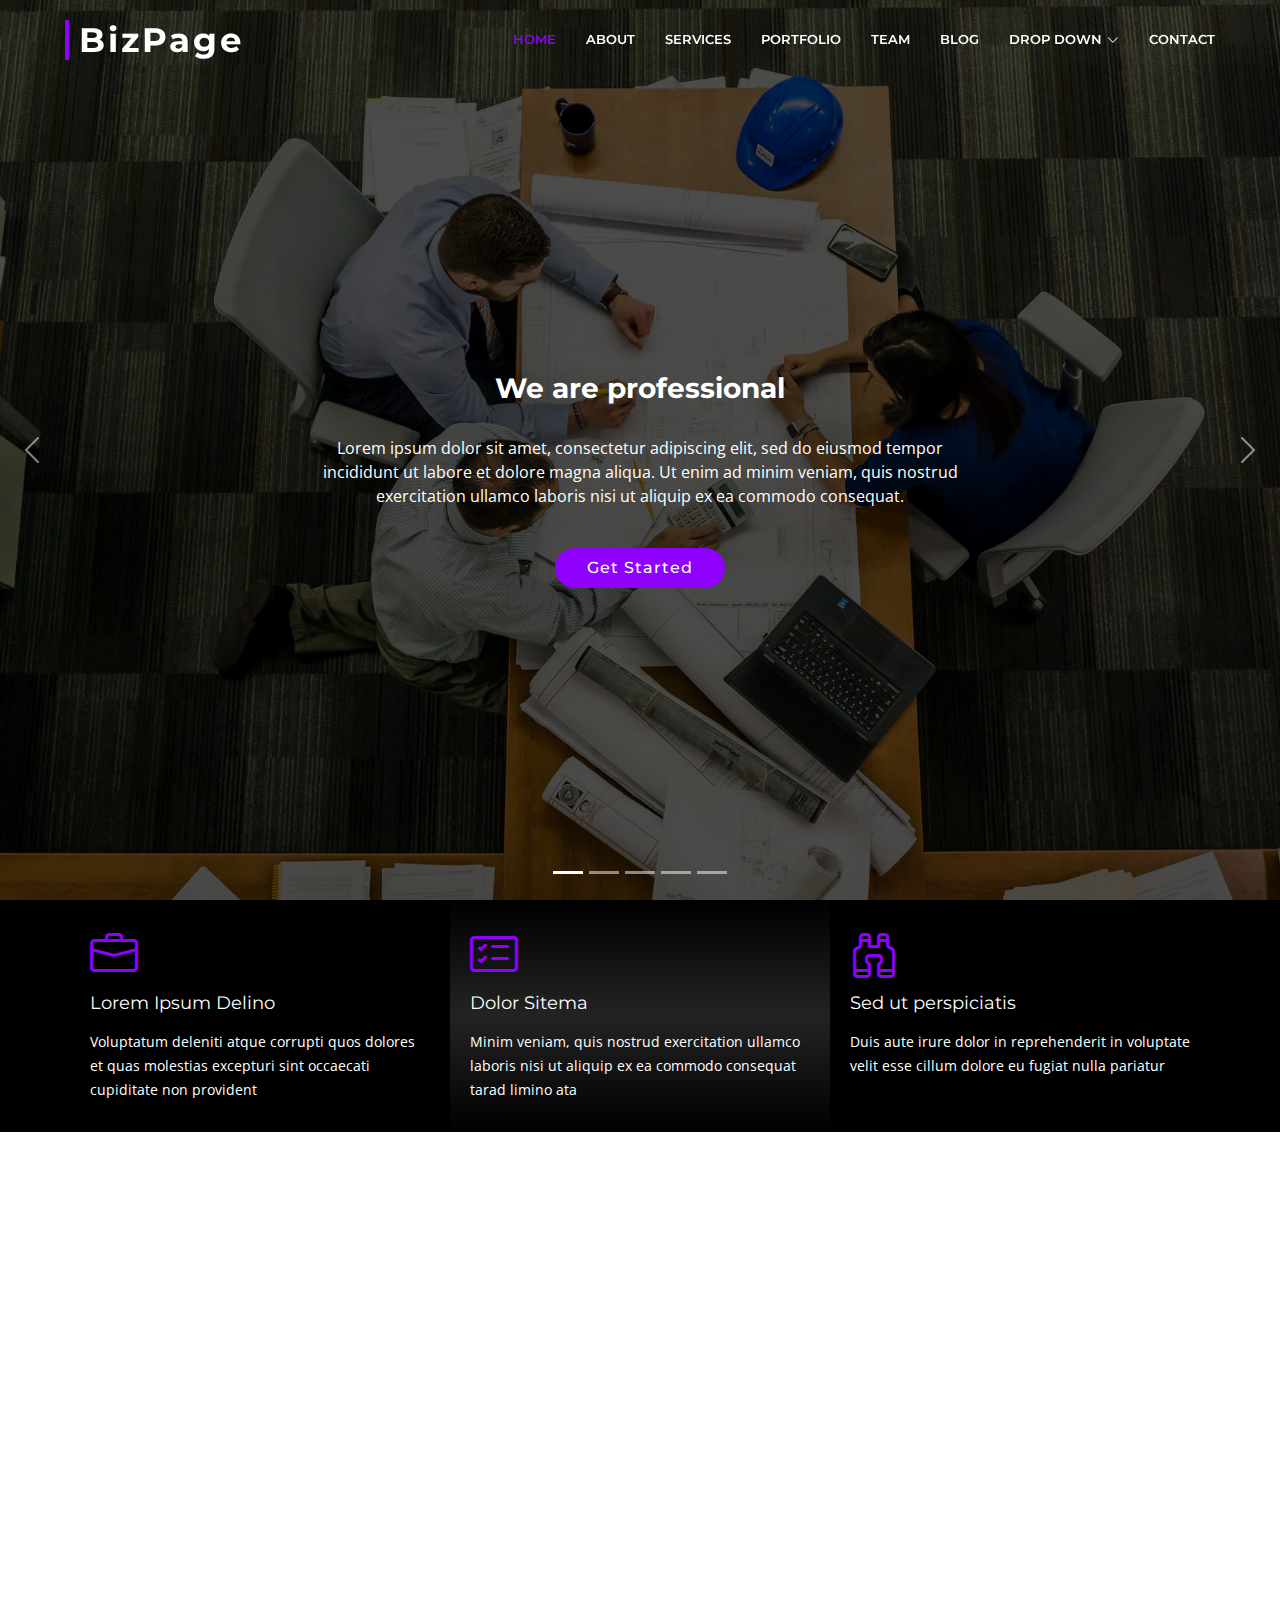
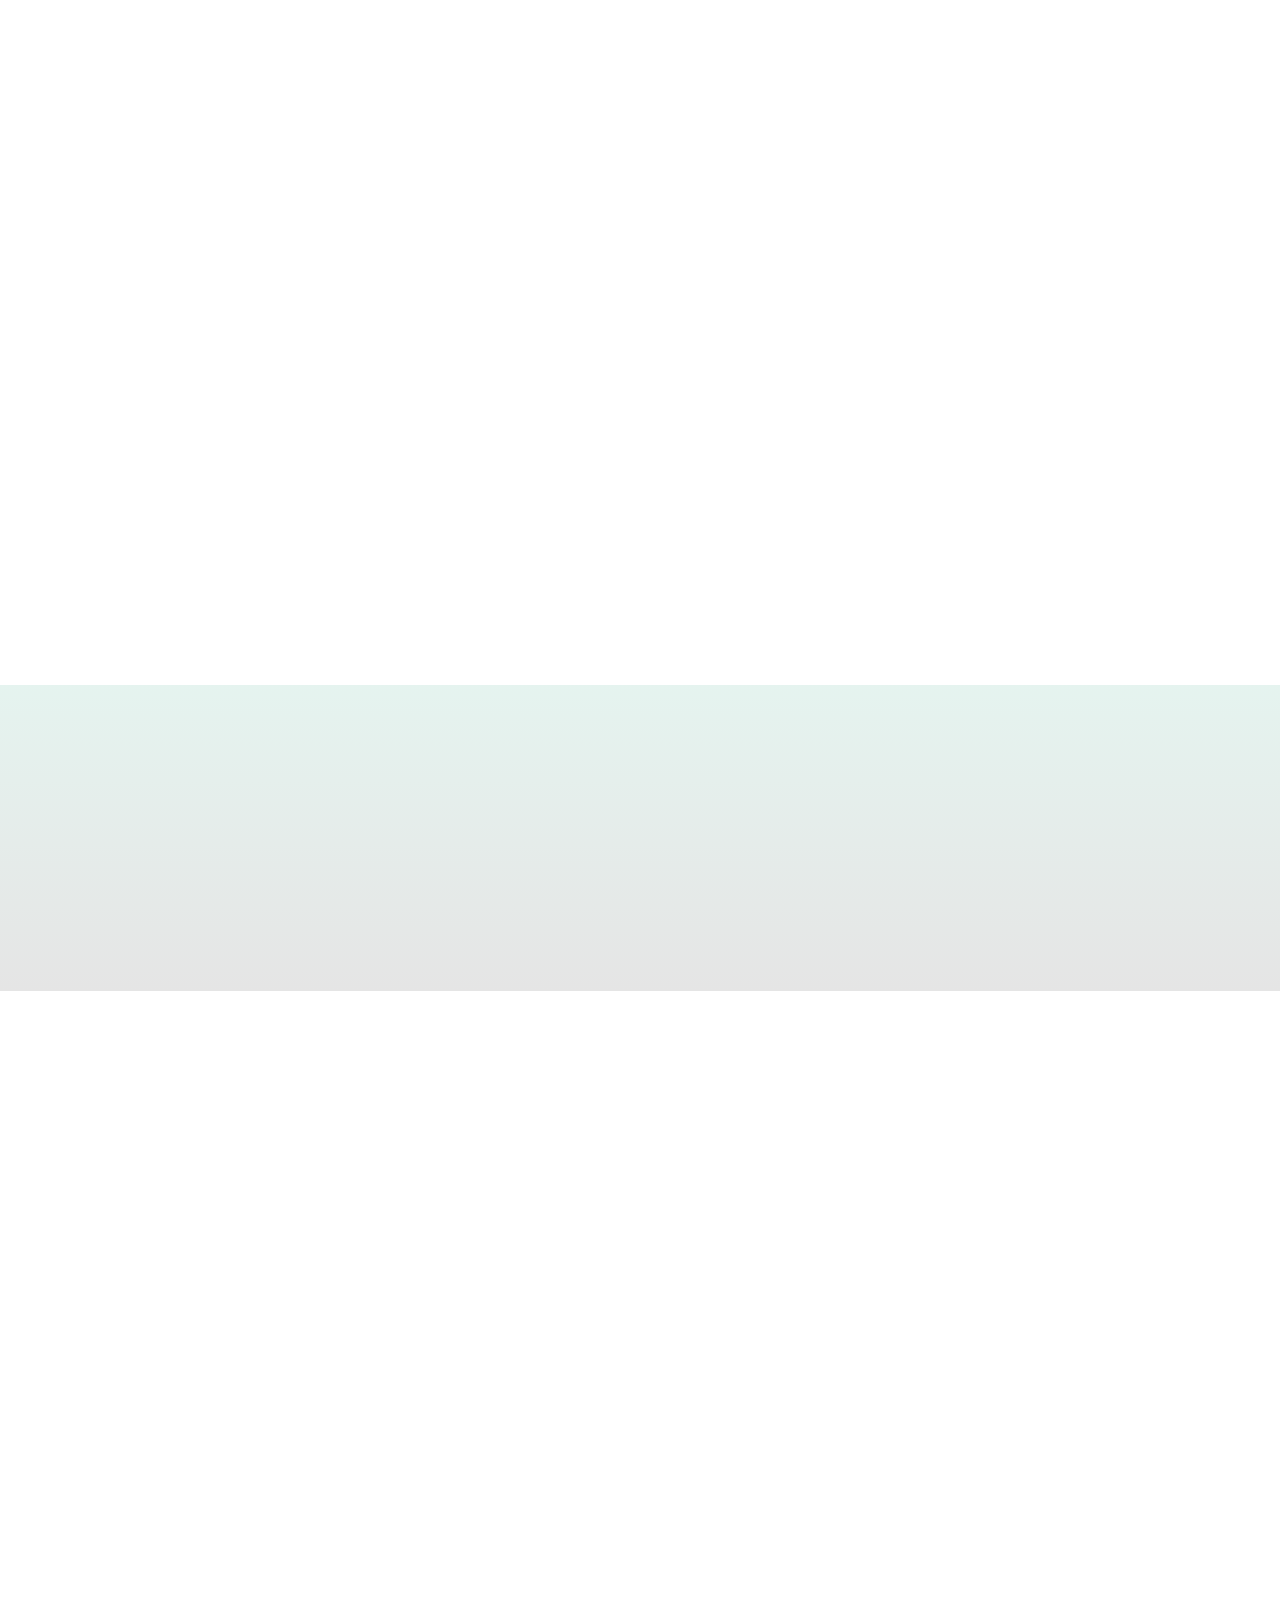
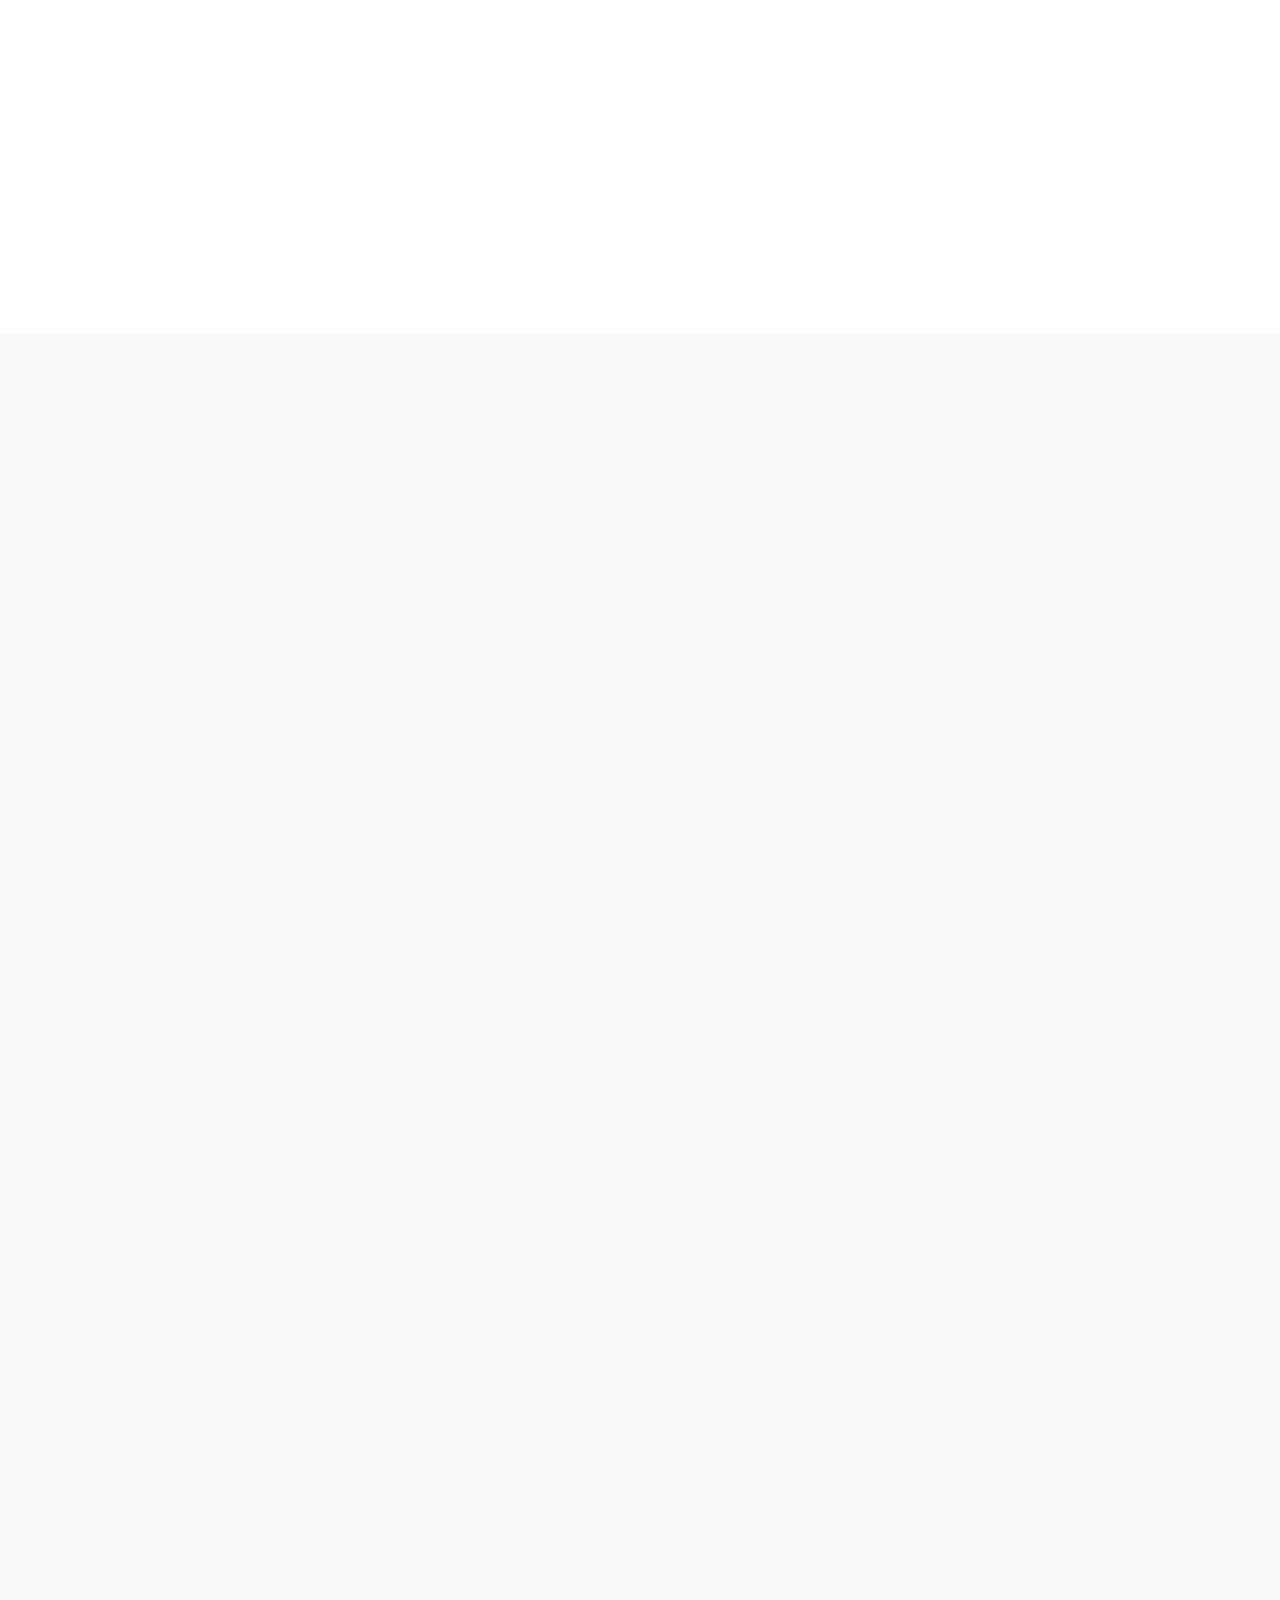
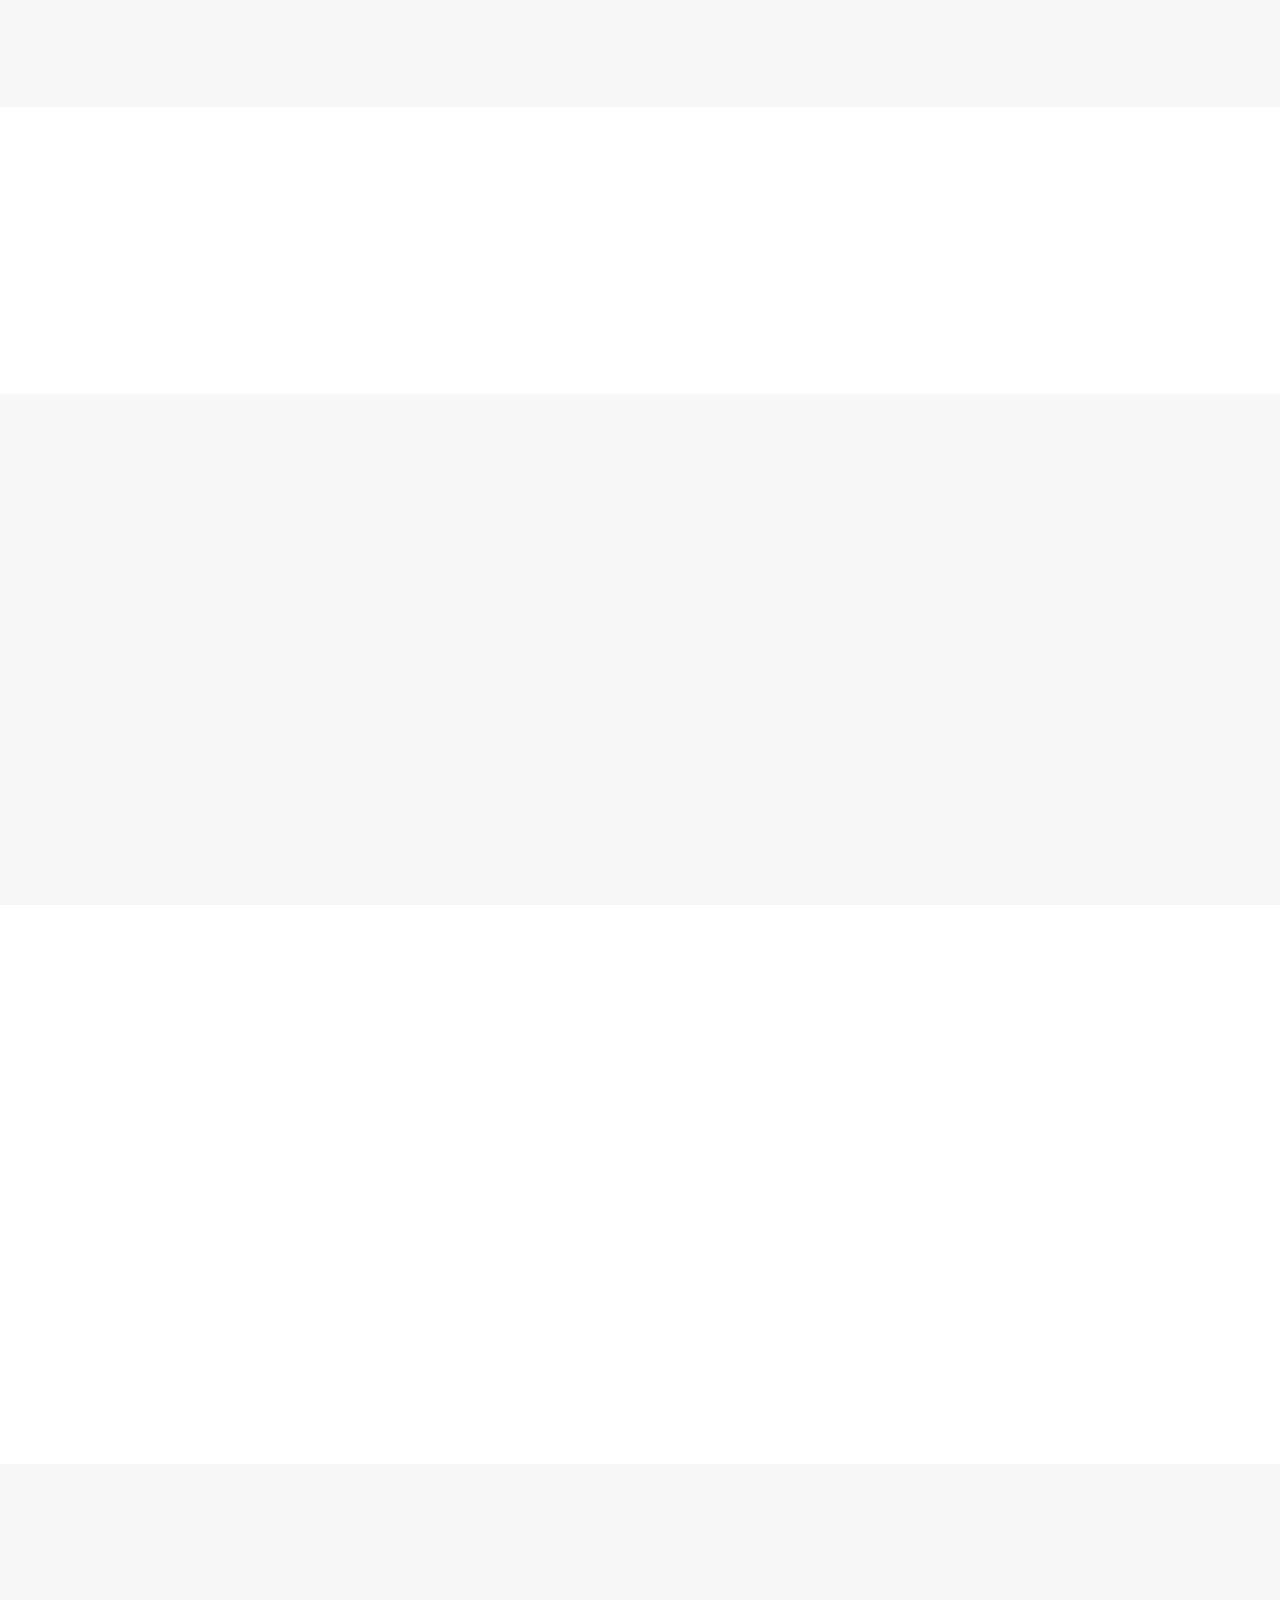
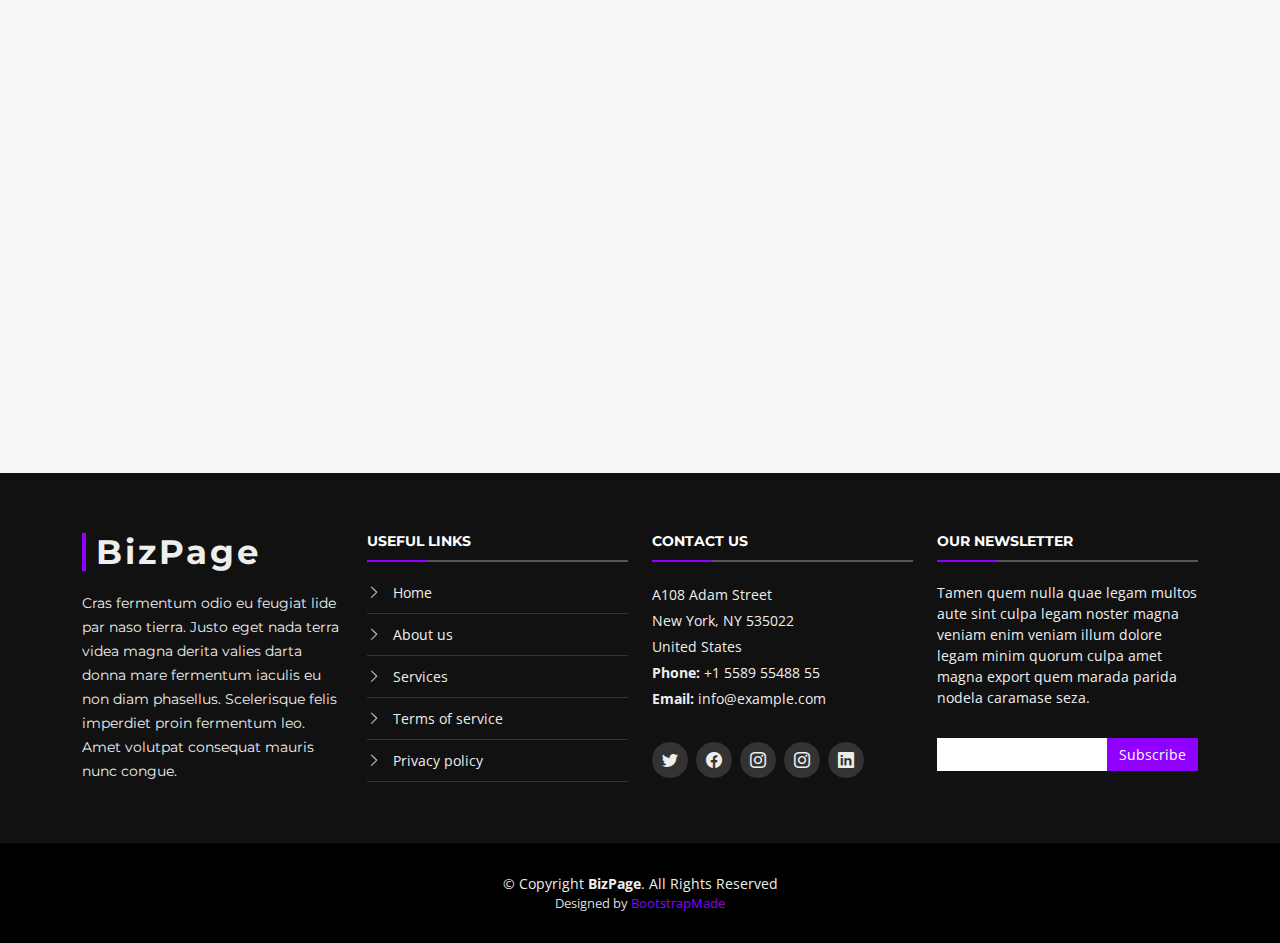
<file: school_canteen/index.html>
<!DOCTYPE html>
<html lang="en">

<head>
  <meta charset="utf-8">
  <meta content="width=device-width, initial-scale=1.0" name="viewport">

 <title>CFOS</title>
    <link href="images/logo/cfoss.png" rel="icon">
  <meta content="" name="description">
  <meta content="" name="keywords">

  <!-- Favicons -->
  <link href="assets/img/favicon.png" rel="icon">
  <link href="assets/img/apple-touch-icon.png" rel="apple-touch-icon">

  <!-- Google Fonts -->
  <link href="https://fonts.googleapis.com/css?family=Open+Sans:300,300i,400,400i,700,700i|Montserrat:300,400,500,700" rel="stylesheet">

  <!-- Vendor CSS Files -->
  <link href="assets/vendor/animate.css/animate.min.css" rel="stylesheet">
  <link href="assets/vendor/aos/aos.css" rel="stylesheet">
  <link href="assets/vendor/bootstrap/css/bootstrap.min.css" rel="stylesheet">
  <link href="assets/vendor/bootstrap-icons/bootstrap-icons.css" rel="stylesheet">
  <link href="assets/vendor/glightbox/css/glightbox.min.css" rel="stylesheet">
  <link href="assets/vendor/swiper/swiper-bundle.min.css" rel="stylesheet">

  <!-- Template Main CSS File -->
  <link href="assets/css/style.css" rel="stylesheet">

  <!-- =======================================================
  * Template Name: BizPage - v5.11.0
  * Template URL: https://bootstrapmade.com/bizpage-bootstrap-business-template/
  * Author: BootstrapMade.com
  * License: https://bootstrapmade.com/license/
  ======================================================== -->
</head>

<body>

  <!-- ======= Header ======= -->
  <header id="header" class="fixed-top d-flex align-items-center header-transparent">
    <div class="container-fluid">

      <div class="row justify-content-center align-items-center">
        <div class="col-xl-11 d-flex align-items-center justify-content-between">
          <h1 class="logo"><a href="index.html">BizPage</a></h1>
          <!-- Uncomment below if you prefer to use an image logo -->
          <!-- <a href="index.html" class="logo"><img src="assets/img/logo.png" alt="" class="img-fluid"></a>-->

          <nav id="navbar" class="navbar">
            <ul>
              <li><a class="nav-link scrollto active" href="#hero">Home</a></li>
              <li><a class="nav-link scrollto" href="#about">About</a></li>
              <li><a class="nav-link scrollto" href="#services">Services</a></li>
              <li><a class="nav-link scrollto " href="#portfolio">Portfolio</a></li>
              <li><a class="nav-link scrollto" href="#team">Team</a></li>
              <li><a class="nav-link  " href="blog.html">Blog</a></li>
              <li class="dropdown"><a href="#"><span>Drop Down</span> <i class="bi bi-chevron-down"></i></a>
                <ul>
                  <li><a href="#">Drop Down 1</a></li>
                  <li class="dropdown"><a href="#"><span>Deep Drop Down</span> <i class="bi bi-chevron-right"></i></a>
                    <ul>
                      <li><a href="#">Deep Drop Down 1</a></li>
                      <li><a href="#">Deep Drop Down 2</a></li>
                      <li><a href="#">Deep Drop Down 3</a></li>
                      <li><a href="#">Deep Drop Down 4</a></li>
                      <li><a href="#">Deep Drop Down 5</a></li>
                    </ul>
                  </li>
                  <li><a href="#">Drop Down 2</a></li>
                  <li><a href="#">Drop Down 3</a></li>
                  <li><a href="#">Drop Down 4</a></li>
                </ul>
              </li>
              <li><a class="nav-link scrollto" href="#contact">Contact</a></li>
            </ul>
            <i class="bi bi-list mobile-nav-toggle"></i>
          </nav><!-- .navbar -->
        </div>
      </div>

    </div>
  </header><!-- End Header -->

  <!-- ======= hero Section ======= -->
  <section id="hero">
    <div class="hero-container">
      <div id="heroCarousel" class="carousel slide carousel-fade" data-bs-ride="carousel" data-bs-interval="5000">

        <ol id="hero-carousel-indicators" class="carousel-indicators"></ol>

        <div class="carousel-inner" role="listbox">

          <div class="carousel-item active" style="background-image: url(assets/img/hero-carousel/1.jpg)">
            <div class="carousel-container">
              <div class="container">
                <h2 class="animate__animated animate__fadeInDown">We are professional</h2>
                <p class="animate__animated animate__fadeInUp">Lorem ipsum dolor sit amet, consectetur adipiscing elit, sed do eiusmod tempor incididunt ut labore et dolore magna aliqua. Ut enim ad minim veniam, quis nostrud exercitation ullamco laboris nisi ut aliquip ex ea commodo consequat.</p>
                <a href="#featured-services" class="btn-get-started scrollto animate__animated animate__fadeInUp">Get Started</a>
              </div>
            </div>
          </div>

          <div class="carousel-item" style="background-image: url(assets/img/hero-carousel/2.jpg)">
            <div class="carousel-container">
              <div class="container">
                <h2 class="animate__animated animate__fadeInDown">At vero eos et accusamus</h2>
                <p class="animate__animated animate__fadeInUp">Nam libero tempore, cum soluta nobis est eligendi optio cumque nihil impedit quo minus id quod maxime placeat facere possimus, omnis voluptas assumenda est, omnis dolor repellendus. Temporibus autem quibusdam et aut officiis debitis aut.</p>
                <a href="#featured-services" class="btn-get-started scrollto animate__animated animate__fadeInUp">Get Started</a>
              </div>
            </div>
          </div>

          <div class="carousel-item" style="background-image: url(assets/img/hero-carousel/3.jpg)">
            <div class="carousel-container">
              <div class="container">
                <h2 class="animate__animated animate__fadeInDown">Temporibus autem quibusdam</h2>
                <p class="animate__animated animate__fadeInUp">Beatae vitae dicta sunt explicabo. Nemo enim ipsam voluptatem quia voluptas sit aspernatur aut odit aut fugit, sed quia consequuntur magni dolores eos qui ratione voluptatem sequi nesciunt omnis iste natus error sit voluptatem accusantium.</p>
                <a href="#featured-services" class="btn-get-started scrollto animate__animated animate__fadeInUp">Get Started</a>
              </div>
            </div>
          </div>

          <div class="carousel-item" style="background-image: url(assets/img/hero-carousel/4.jpg)">
            <div class="carousel-container">
              <div class="container">
                <h2 class="animate__animated animate__fadeInDown">Nam libero tempore</h2>
                <p class="animate__animated animate__fadeInUp">Neque porro quisquam est, qui dolorem ipsum quia dolor sit amet, consectetur, adipisci velit, sed quia non numquam eius modi tempora incidunt ut labore et dolore magnam aliquam quaerat voluptatem. Ut enim ad minima veniam, quis nostrum.</p>
                <a href="#featured-services" class="btn-get-started scrollto animate__animated animate__fadeInUp">Get Started</a>
              </div>
            </div>
          </div>

          <div class="carousel-item" style="background-image: url(assets/img/hero-carousel/5.jpg)">
            <div class="carousel-container">
              <div class="container">
                <h2 class="animate__animated animate__fadeInDown">Magnam aliquam quaerat</h2>
                <p class="animate__animated animate__fadeInUp">Lorem ipsum dolor sit amet, consectetur adipiscing elit, sed do eiusmod tempor incididunt ut labore et dolore magna aliqua. Ut enim ad minim veniam, quis nostrud exercitation ullamco laboris nisi ut aliquip ex ea commodo consequat.</p>
                <a href="#featured-services" class="btn-get-started scrollto animate__animated animate__fadeInUp">Get Started</a>
              </div>
            </div>
          </div>

        </div>

        <a class="carousel-control-prev" href="#heroCarousel" role="button" data-bs-slide="prev">
          <span class="carousel-control-prev-icon bi bi-chevron-left" aria-hidden="true"></span>
        </a>

        <a class="carousel-control-next" href="#heroCarousel" role="button" data-bs-slide="next">
          <span class="carousel-control-next-icon bi bi-chevron-right" aria-hidden="true"></span>
        </a>

      </div>
    </div>
  </section><!-- End Hero Section -->

  <main id="main">

    <!-- ======= Featured Services Section Section ======= -->
    <section id="featured-services">
      <div class="container">
        <div class="row">

          <div class="col-lg-4 box">
            <i class="bi bi-briefcase"></i>
            <h4 class="title"><a href="">Lorem Ipsum Delino</a></h4>
            <p class="description">Voluptatum deleniti atque corrupti quos dolores et quas molestias excepturi sint occaecati cupiditate non provident</p>
          </div>

          <div class="col-lg-4 box box-bg">
            <i class="bi bi-card-checklist"></i>
            <h4 class="title"><a href="">Dolor Sitema</a></h4>
            <p class="description">Minim veniam, quis nostrud exercitation ullamco laboris nisi ut aliquip ex ea commodo consequat tarad limino ata</p>
          </div>

          <div class="col-lg-4 box">
            <i class="bi bi-binoculars"></i>
            <h4 class="title"><a href="">Sed ut perspiciatis</a></h4>
            <p class="description">Duis aute irure dolor in reprehenderit in voluptate velit esse cillum dolore eu fugiat nulla pariatur</p>
          </div>

        </div>
      </div>
    </section><!-- End Featured Services Section -->

    <!-- ======= About Us Section ======= -->
    <section id="about">
      <div class="container" data-aos="fade-up">

        <header class="section-header">
          <h3>About Us</h3>
          <p>Lorem ipsum dolor sit amet, consectetur adipiscing elit, sed do eiusmod tempor incididunt ut labore et dolore magna aliqua. Ut enim ad minim veniam, quis nostrud exercitation ullamco laboris nisi ut aliquip ex ea commodo consequat.</p>
        </header>

        <div class="row about-cols">

          <div class="col-md-4" data-aos="fade-up" data-aos-delay="100">
            <div class="about-col">
              <div class="img">
                <img src="assets/img/about-mission.jpg" alt="" class="img-fluid">
                <div class="icon"><i class="bi bi-bar-chart"></i></div>
              </div>
              <h2 class="title"><a href="#">Our Mission</a></h2>
              <p>
                Lorem ipsum dolor sit amet, consectetur elit, sed do eiusmod tempor ut labore et dolore magna aliqua. Ut enim ad minim veniam, quis nostrud exercitation ullamco laboris nisi ut aliquip ex ea commodo consequat.
              </p>
            </div>
          </div>

          <div class="col-md-4" data-aos="fade-up" data-aos-delay="200">
            <div class="about-col">
              <div class="img">
                <img src="assets/img/about-plan.jpg" alt="" class="img-fluid">
                <div class="icon"><i class="bi bi-brightness-high"></i></div>
              </div>
              <h2 class="title"><a href="#">Our Plan</a></h2>
              <p>
                Sed ut perspiciatis unde omnis iste natus error sit voluptatem doloremque laudantium, totam rem aperiam, eaque ipsa quae ab illo inventore veritatis et quasi architecto beatae vitae dicta sunt explicabo.
              </p>
            </div>
          </div>

          <div class="col-md-4" data-aos="fade-up" data-aos-delay="300">
            <div class="about-col">
              <div class="img">
                <img src="assets/img/about-vision.jpg" alt="" class="img-fluid">
                <div class="icon"><i class="bi bi-calendar4-week"></i></div>
              </div>
              <h2 class="title"><a href="#">Our Vision</a></h2>
              <p>
                Nemo enim ipsam voluptatem quia voluptas sit aut odit aut fugit, sed quia magni dolores eos qui ratione voluptatem sequi nesciunt Neque porro quisquam est, qui dolorem ipsum quia dolor sit amet.
              </p>
            </div>
          </div>

        </div>

      </div>
    </section><!-- End About Us Section -->

    <!-- ======= Services Section ======= -->
    <section id="services">
      <div class="container" data-aos="fade-up">

        <header class="section-header wow fadeInUp">
          <h3>Services</h3>
          <p>Laudem latine persequeris id sed, ex fabulas delectus quo. No vel partiendo abhorreant vituperatoribus, ad pro quaestio laboramus. Ei ubique vivendum pro. At ius nisl accusam lorenta zanos paradigno tridexa panatarel.</p>
        </header>

        <div class="row">

          <div class="col-lg-4 col-md-6 box" data-aos="fade-up" data-aos-delay="100">
            <div class="icon"><i class="bi bi-briefcase"></i></div>
            <h4 class="title"><a href="">Lorem Ipsum</a></h4>
            <p class="description">Voluptatum deleniti atque corrupti quos dolores et quas molestias excepturi sint occaecati cupiditate non provident</p>
          </div>
          <div class="col-lg-4 col-md-6 box" data-aos="fade-up" data-aos-delay="200">
            <div class="icon"><i class="bi bi-card-checklist"></i></div>
            <h4 class="title"><a href="">Dolor Sitema</a></h4>
            <p class="description">Minim veniam, quis nostrud exercitation ullamco laboris nisi ut aliquip ex ea commodo consequat tarad limino ata</p>
          </div>
          <div class="col-lg-4 col-md-6 box" data-aos="fade-up" data-aos-delay="300">
            <div class="icon"><i class="bi bi-bar-chart"></i></div>
            <h4 class="title"><a href="">Sed ut perspiciatis</a></h4>
            <p class="description">Duis aute irure dolor in reprehenderit in voluptate velit esse cillum dolore eu fugiat nulla pariatur</p>
          </div>
          <div class="col-lg-4 col-md-6 box" data-aos="fade-up" data-aos-delay="200">
            <div class="icon"><i class="bi bi-binoculars"></i></div>
            <h4 class="title"><a href="">Magni Dolores</a></h4>
            <p class="description">Excepteur sint occaecat cupidatat non proident, sunt in culpa qui officia deserunt mollit anim id est laborum</p>
          </div>
          <div class="col-lg-4 col-md-6 box" data-aos="fade-up" data-aos-delay="300">
            <div class="icon"><i class="bi bi-brightness-high"></i></div>
            <h4 class="title"><a href="">Nemo Enim</a></h4>
            <p class="description">At vero eos et accusamus et iusto odio dignissimos ducimus qui blanditiis praesentium voluptatum deleniti atque</p>
          </div>
          <div class="col-lg-4 col-md-6 box" data-aos="fade-up" data-aos-delay="400">
            <div class="icon"><i class="bi bi-calendar4-week"></i></div>
            <h4 class="title"><a href="">Eiusmod Tempor</a></h4>
            <p class="description">Et harum quidem rerum facilis est et expedita distinctio. Nam libero tempore, cum soluta nobis est eligendi</p>
          </div>

        </div>

      </div>
    </section><!-- End Services Section -->

    <!-- ======= Call To Action Section ======= -->
    <section id="call-to-action">
      <div class="container text-center" data-aos="zoom-in">
        <h3>Call To Action</h3>
        <p> Duis aute irure dolor in reprehenderit in voluptate velit esse cillum dolore eu fugiat nulla pariatur. Excepteur sint occaecat cupidatat non proident, sunt in culpa qui officia deserunt mollit anim id est laborum.</p>
        <a class="cta-btn" href="#">Call To Action</a>
      </div>
    </section><!-- End Call To Action Section -->

    <!-- ======= Skills Section ======= -->
    <section id="skills">
      <div class="container" data-aos="fade-up">

        <header class="section-header">
          <h3>Our Skills</h3>
          <p>Lorem ipsum dolor sit amet, consectetur adipiscing elit, sed do eiusmod tempor incididunt ut labore et dolore magna aliqua. Ut enim ad minim veniam, quis nostrud exercitation ullamco laboris nisi ut aliquip</p>
        </header>

        <div class="skills-content">

          <div class="progress">
            <div class="progress-bar bg-success" role="progressbar" aria-valuenow="100" aria-valuemin="0" aria-valuemax="100">
              <span class="skill">HTML <i class="val">100%</i></span>
            </div>
          </div>

          <div class="progress">
            <div class="progress-bar bg-info" role="progressbar" aria-valuenow="90" aria-valuemin="0" aria-valuemax="100">
              <span class="skill">CSS <i class="val">90%</i></span>
            </div>
          </div>

          <div class="progress">
            <div class="progress-bar bg-warning" role="progressbar" aria-valuenow="75" aria-valuemin="0" aria-valuemax="100">
              <span class="skill">JavaScript <i class="val">75%</i></span>
            </div>
          </div>

          <div class="progress">
            <div class="progress-bar bg-danger" role="progressbar" aria-valuenow="55" aria-valuemin="0" aria-valuemax="100">
              <span class="skill">Photoshop <i class="val">55%</i></span>
            </div>
          </div>

        </div>

      </div>
    </section><!-- End Skills Section -->

    <!-- ======= Facts Section ======= -->
    <section id="facts">
      <div class="container" data-aos="fade-up">

        <header class="section-header">
          <h3>Facts</h3>
          <p>Sed ut perspiciatis unde omnis iste natus error sit voluptatem accusantium doloremque</p>
        </header>

        <div class="row counters">

          <div class="col-lg-3 col-6 text-center">
            <span data-purecounter-start="0" data-purecounter-end="232" data-purecounter-duration="1" class="purecounter"></span>
            <p>Clients</p>
          </div>

          <div class="col-lg-3 col-6 text-center">
            <span data-purecounter-start="0" data-purecounter-end="421" data-purecounter-duration="1" class="purecounter"></span>
            <p>Projects</p>
          </div>

          <div class="col-lg-3 col-6 text-center">
            <span data-purecounter-start="0" data-purecounter-end="1364" data-purecounter-duration="1" class="purecounter"></span>
            <p>Hours Of Support</p>
          </div>

          <div class="col-lg-3 col-6 text-center">
            <span data-purecounter-start="0" data-purecounter-end="38" data-purecounter-duration="1" class="purecounter"></span>
            <p>Hard Workers</p>
          </div>

        </div>

        <div class="facts-img">
          <img src="assets/img/facts-img.png" alt="" class="img-fluid">
        </div>

      </div>
    </section><!-- End Facts Section -->

    <!-- ======= Portfolio Section ======= -->
    <section id="portfolio" class="section-bg">
      <div class="container" data-aos="fade-up">

        <header class="section-header">
          <h3 class="section-title">Our Portfolio</h3>
        </header>

        <div class="row" data-aos="fade-up" data-aos-delay="100"">
      <div class=" col-lg-12">
          <ul id="portfolio-flters">
            <li data-filter="*" class="filter-active">All</li>
            <li data-filter=".filter-app">App</li>
            <li data-filter=".filter-card">Card</li>
            <li data-filter=".filter-web">Web</li>
          </ul>
        </div>
      </div>

      <div class="row portfolio-container" data-aos="fade-up" data-aos-delay="200">

        <div class="col-lg-4 col-md-6 portfolio-item filter-app">
          <div class="portfolio-wrap">
            <figure>
              <img src="assets/img/portfolio/app1.jpg" class="img-fluid" alt="">
              <a href="assets/img/portfolio/app1.jpg" data-lightbox="portfolio" data-title="App 1" class="link-preview"><i class="bi bi-plus"></i></a>
              <a href="portfolio-details.html" class="link-details" title="More Details"><i class="bi bi-link"></i></a>
            </figure>

            <div class="portfolio-info">
              <h4><a href="portfolio-details.html">App 1</a></h4>
              <p>App</p>
            </div>
          </div>
        </div>

        <div class="col-lg-4 col-md-6 portfolio-item filter-web">
          <div class="portfolio-wrap">
            <figure>
              <img src="assets/img/portfolio/web3.jpg" class="img-fluid" alt="">
              <a href="assets/img/portfolio/web3.jpg" class="link-preview portfolio-lightbox" data-gallery="portfolioGallery" title="Web 3"><i class="bi bi-plus"></i></a>
              <a href="portfolio-details.html" class="link-details" title="More Details"><i class="bi bi-link"></i></a>
            </figure>

            <div class="portfolio-info">
              <h4><a href="portfolio-details.html">Web 3</a></h4>
              <p>Web</p>
            </div>
          </div>
        </div>

        <div class="col-lg-4 col-md-6 portfolio-item filter-app">
          <div class="portfolio-wrap">
            <figure>
              <img src="assets/img/portfolio/app2.jpg" class="img-fluid" alt="">
              <a href="assets/img/portfolio/app2.jpg" class="link-preview portfolio-lightbox" data-gallery="portfolioGallery" title="App 2"><i class="bi bi-plus"></i></a>
              <a href="portfolio-details.html" class="link-details" title="More Details"><i class="bi bi-link"></i></a>
            </figure>

            <div class="portfolio-info">
              <h4><a href="portfolio-details.html">App 2</a></h4>
              <p>App</p>
            </div>
          </div>
        </div>

        <div class="col-lg-4 col-md-6 portfolio-item filter-card">
          <div class="portfolio-wrap">
            <figure>
              <img src="assets/img/portfolio/card2.jpg" class="img-fluid" alt="">
              <a href="assets/img/portfolio/card2.jpg" class="link-preview portfolio-lightbox" data-gallery="portfolioGallery" title="Card 2"><i class="bi bi-plus"></i></a>
              <a href="portfolio-details.html" class="link-details" title="More Details"><i class="bi bi-link"></i></a>
            </figure>

            <div class="portfolio-info">
              <h4><a href="portfolio-details.html">Card 2</a></h4>
              <p>Card</p>
            </div>
          </div>
        </div>

        <div class="col-lg-4 col-md-6 portfolio-item filter-web">
          <div class="portfolio-wrap">
            <figure>
              <img src="assets/img/portfolio/web2.jpg" class="img-fluid" alt="">
              <a href="assets/img/portfolio/web2.jpg" class="link-preview portfolio-lightbox" data-gallery="portfolioGallery" title="Web 2"><i class="bi bi-plus"></i></a>
              <a href="portfolio-details.html" class="link-details" title="More Details"><i class="bi bi-link"></i></a>
            </figure>

            <div class="portfolio-info">
              <h4><a href="portfolio-details.html">Web 2</a></h4>
              <p>Web</p>
            </div>
          </div>
        </div>

        <div class="col-lg-4 col-md-6 portfolio-item filter-app">
          <div class="portfolio-wrap">
            <figure>
              <img src="assets/img/portfolio/app3.jpg" class="img-fluid" alt="">
              <a href="assets/img/portfolio/app3.jpg" class="link-preview portfolio-lightbox" data-gallery="portfolioGallery" title="App 3"><i class="bi bi-plus"></i></a>
              <a href="portfolio-details.html" class="link-details" title="More Details"><i class="bi bi-link"></i></a>
            </figure>

            <div class="portfolio-info">
              <h4><a href="portfolio-details.html">App 3</a></h4>
              <p>App</p>
            </div>
          </div>
        </div>

        <div class="col-lg-4 col-md-6 portfolio-item filter-card">
          <div class="portfolio-wrap">
            <figure>
              <img src="assets/img/portfolio/card1.jpg" class="img-fluid" alt="">
              <a href="assets/img/portfolio/card1.jpg" class="link-preview portfolio-lightbox" data-gallery="portfolioGallery" title="Card 1"><i class="bi bi-plus"></i></a>
              <a href="portfolio-details.html" class="link-details" title="More Details"><i class="bi bi-link"></i></a>
            </figure>

            <div class="portfolio-info">
              <h4><a href="portfolio-details.html">Card 1</a></h4>
              <p>Card</p>
            </div>
          </div>
        </div>

        <div class="col-lg-4 col-md-6 portfolio-item filter-card">
          <div class="portfolio-wrap">
            <figure>
              <img src="assets/img/portfolio/card3.jpg" class="img-fluid" alt="">
              <a href="assets/img/portfolio/card3.jpg" class="link-preview portfolio-lightbox" data-gallery="portfolioGallery" title="Card 3"><i class="bi bi-plus"></i></a>
              <a href="portfolio-details.html" class="link-details" title="More Details"><i class="bi bi-link"></i></a>
            </figure>

            <div class="portfolio-info">
              <h4><a href="portfolio-details.html">Card 3</a></h4>
              <p>Card</p>
            </div>
          </div>
        </div>

        <div class="col-lg-4 col-md-6 portfolio-item filter-web">
          <div class="portfolio-wrap">
            <figure>
              <img src="assets/img/portfolio/web1.jpg" class="img-fluid" alt="">
              <a href="assets/img/portfolio/web1.jpg" class="link-preview portfolio-lightbox" data-gallery="portfolioGallery" title="Web 1"><i class="bi bi-plus"></i></a>
              <a href="portfolio-details.html" class="link-details" title="More Details"><i class="bi bi-link"></i></a>
            </figure>

            <div class="portfolio-info">
              <h4><a href="portfolio-details.html">Web 1</a></h4>
              <p>Web</p>
            </div>
          </div>
        </div>

      </div>

      </div>
    </section><!-- End Portfolio Section -->

    <!-- ======= Our Clients Section ======= -->
    <section id="clients">
      <div class="container" data-aos="zoom-in">

        <header class="section-header">
          <h3>Our Clients</h3>
        </header>

        <div class="clients-slider swiper">
          <div class="swiper-wrapper align-items-center">
            <div class="swiper-slide"><img src="assets/img/clients/client-1.png" class="img-fluid" alt=""></div>
            <div class="swiper-slide"><img src="assets/img/clients/client-2.png" class="img-fluid" alt=""></div>
            <div class="swiper-slide"><img src="assets/img/clients/client-3.png" class="img-fluid" alt=""></div>
            <div class="swiper-slide"><img src="assets/img/clients/client-4.png" class="img-fluid" alt=""></div>
            <div class="swiper-slide"><img src="assets/img/clients/client-5.png" class="img-fluid" alt=""></div>
            <div class="swiper-slide"><img src="assets/img/clients/client-6.png" class="img-fluid" alt=""></div>
            <div class="swiper-slide"><img src="assets/img/clients/client-7.png" class="img-fluid" alt=""></div>
            <div class="swiper-slide"><img src="assets/img/clients/client-8.png" class="img-fluid" alt=""></div>
          </div>
          <div class="swiper-pagination"></div>
        </div>

      </div>
    </section><!-- End Our Clients Section -->

    <!-- ======= Testimonials Section ======= -->
    <section id="testimonials" class="section-bg">
      <div class="container" data-aos="fade-up">

        <header class="section-header">
          <h3>Testimonials</h3>
        </header>

        <div class="testimonials-slider swiper" data-aos="fade-up" data-aos-delay="100">
          <div class="swiper-wrapper">

            <div class="swiper-slide">
              <div class="testimonial-item">
                <img src="assets/img/testimonial-1.jpg" class="testimonial-img" alt="">
                <h3>Saul Goodman</h3>
                <h4>Ceo &amp; Founder</h4>
                <p>
                  <img src="assets/img/quote-sign-left.png" class="quote-sign-left" alt="">
                  Proin iaculis purus consequat sem cure digni ssim donec porttitora entum suscipit rhoncus. Accusantium quam, ultricies eget id, aliquam eget nibh et. Maecen aliquam, risus at semper.
                  <img src="assets/img/quote-sign-right.png" class="quote-sign-right" alt="">
                </p>
              </div>
            </div><!-- End testimonial item -->

            <div class="swiper-slide">
              <div class="testimonial-item">
                <img src="assets/img/testimonial-2.jpg" class="testimonial-img" alt="">
                <h3>Sara Wilsson</h3>
                <h4>Designer</h4>
                <p>
                  <img src="assets/img/quote-sign-left.png" class="quote-sign-left" alt="">
                  Export tempor illum tamen malis malis eram quae irure esse labore quem cillum quid cillum eram malis quorum velit fore eram velit sunt aliqua noster fugiat irure amet legam anim culpa.
                  <img src="assets/img/quote-sign-right.png" class="quote-sign-right" alt="">
                </p>
              </div>
            </div><!-- End testimonial item -->

            <div class="swiper-slide">
              <div class="testimonial-item">
                <img src="assets/img/testimonial-3.jpg" class="testimonial-img" alt="">
                <h3>Jena Karlis</h3>
                <h4>Store Owner</h4>
                <p>
                  <img src="assets/img/quote-sign-left.png" class="quote-sign-left" alt="">
                  Enim nisi quem export duis labore cillum quae magna enim sint quorum nulla quem veniam duis minim tempor labore quem eram duis noster aute amet eram fore quis sint minim.
                  <img src="assets/img/quote-sign-right.png" class="quote-sign-right" alt="">
                </p>
              </div>
            </div><!-- End testimonial item -->

            <div class="swiper-slide">
              <div class="testimonial-item">
                <img src="assets/img/testimonial-4.jpg" class="testimonial-img" alt="">
                <h3>Matt Brandon</h3>
                <h4>Freelancer</h4>
                <p>
                  <img src="assets/img/quote-sign-left.png" class="quote-sign-left" alt="">
                  Fugiat enim eram quae cillum dolore dolor amet nulla culpa multos export minim fugiat minim velit minim dolor enim duis veniam ipsum anim magna sunt elit fore quem dolore labore illum veniam.
                  <img src="assets/img/quote-sign-right.png" class="quote-sign-right" alt="">
                </p>
              </div>
            </div><!-- End testimonial item -->

            <div class="swiper-slide">
              <div class="testimonial-item">
                <img src="assets/img/testimonial-5.jpg" class="testimonial-img" alt="">
                <h3>John Larson</h3>
                <h4>Entrepreneur</h4>
                <p>
                  <img src="assets/img/quote-sign-left.png" class="quote-sign-left" alt="">
                  Quis quorum aliqua sint quem legam fore sunt eram irure aliqua veniam tempor noster veniam enim culpa labore duis sunt culpa nulla illum cillum fugiat legam esse veniam culpa fore nisi cillum quid.
                  <img src="assets/img/quote-sign-right.png" class="quote-sign-right" alt="">
                </p>
              </div>
            </div><!-- End testimonial item -->

          </div>
          <div class="swiper-pagination"></div>
        </div>

      </div>
    </section><!-- End Testimonials Section -->

    <!-- ======= Team Section ======= -->
    <section id="team">
      <div class="container" data-aos="fade-up">
        <div class="section-header">
          <h3>Team</h3>
          <p>Sed ut perspiciatis unde omnis iste natus error sit voluptatem accusantium doloremque</p>
        </div>

        <div class="row">

          <div class="col-lg-3 col-md-6">
            <div class="member" data-aos="fade-up" data-aos-delay="100">
              <img src="assets/img/team-1.jpg" class="img-fluid" alt="">
              <div class="member-info">
                <div class="member-info-content">
                  <h4>Walter White</h4>
                  <span>Chief Executive Officer</span>
                  <div class="social">
                    <a href=""><i class="bi bi-twitter"></i></a>
                    <a href=""><i class="bi bi-facebook"></i></a>
                    <a href=""><i class="bi bi-instagram"></i></a>
                    <a href=""><i class="bi bi-linkedin"></i></a>
                  </div>
                </div>
              </div>
            </div>
          </div>

          <div class="col-lg-3 col-md-6">
            <div class="member" data-aos="fade-up" data-aos-delay="200">
              <img src="assets/img/team-2.jpg" class="img-fluid" alt="">
              <div class="member-info">
                <div class="member-info-content">
                  <h4>Sarah Jhonson</h4>
                  <span>Product Manager</span>
                  <div class="social">
                    <a href=""><i class="bi bi-twitter"></i></a>
                    <a href=""><i class="bi bi-facebook"></i></a>
                    <a href=""><i class="bi bi-instagram"></i></a>
                    <a href=""><i class="bi bi-linkedin"></i></a>
                  </div>
                </div>
              </div>
            </div>
          </div>

          <div class="col-lg-3 col-md-6">
            <div class="member" data-aos="fade-up" data-aos-delay="300">
              <img src="assets/img/team-3.jpg" class="img-fluid" alt="">
              <div class="member-info">
                <div class="member-info-content">
                  <h4>William Anderson</h4>
                  <span>CTO</span>
                  <div class="social">
                    <a href=""><i class="bi bi-twitter"></i></a>
                    <a href=""><i class="bi bi-facebook"></i></a>
                    <a href=""><i class="bi bi-instagram"></i></a>
                    <a href=""><i class="bi bi-linkedin"></i></a>
                  </div>
                </div>
              </div>
            </div>
          </div>

          <div class="col-lg-3 col-md-6">
            <div class="member" data-aos="fade-up" data-aos-delay="400">
              <img src="assets/img/team-4.jpg" class="img-fluid" alt="">
              <div class="member-info">
                <div class="member-info-content">
                  <h4>Amanda Jepson</h4>
                  <span>Accountant</span>
                  <div class="social">
                    <a href=""><i class="bi bi-twitter"></i></a>
                    <a href=""><i class="bi bi-facebook"></i></a>
                    <a href=""><i class="bi bi-instagram"></i></a>
                    <a href=""><i class="bi bi-linkedin"></i></a>
                  </div>
                </div>
              </div>
            </div>
          </div>

        </div>

      </div>
    </section><!-- End Team Section -->

    <!-- ======= Contact Section ======= -->
    <section id="contact" class="section-bg">
      <div class="container" data-aos="fade-up">

        <div class="section-header">
          <h3>Contact Us</h3>
          <p>Sed ut perspiciatis unde omnis iste natus error sit voluptatem accusantium doloremque</p>
        </div>

        <div class="row contact-info">

          <div class="col-md-4">
            <div class="contact-address">
              <i class="bi bi-geo-alt"></i>
              <h3>Address</h3>
              <address>A108 Adam Street, NY 535022, USA</address>
            </div>
          </div>

          <div class="col-md-4">
            <div class="contact-phone">
              <i class="bi bi-phone"></i>
              <h3>Phone Number</h3>
              <p><a href="tel:+155895548855">+1 5589 55488 55</a></p>
            </div>
          </div>

          <div class="col-md-4">
            <div class="contact-email">
              <i class="bi bi-envelope"></i>
              <h3>Email</h3>
              <p><a href="mailto:info@example.com">info@example.com</a></p>
            </div>
          </div>

        </div>

        <div class="form">
          <form action="forms/contact.php" method="post" role="form" class="php-email-form">
            <div class="row">
              <div class="form-group col-md-6">
                <input type="text" name="name" class="form-control" id="name" placeholder="Your Name" required>
              </div>
              <div class="form-group col-md-6">
                <input type="email" class="form-control" name="email" id="email" placeholder="Your Email" required>
              </div>
            </div>
            <div class="form-group">
              <input type="text" class="form-control" name="subject" id="subject" placeholder="Subject" required>
            </div>
            <div class="form-group">
              <textarea class="form-control" name="message" rows="5" placeholder="Message" required></textarea>
            </div>
            <div class="my-3">
              <div class="loading">Loading</div>
              <div class="error-message"></div>
              <div class="sent-message">Your message has been sent. Thank you!</div>
            </div>
            <div class="text-center"><button type="submit">Send Message</button></div>
          </form>
        </div>

      </div>
    </section><!-- End Contact Section -->

  </main><!-- End #main -->

  <!-- ======= Footer ======= -->
  <footer id="footer">
    <div class="footer-top">
      <div class="container">
        <div class="row">

          <div class="col-lg-3 col-md-6 footer-info">
            <h3>BizPage</h3>
            <p>Cras fermentum odio eu feugiat lide par naso tierra. Justo eget nada terra videa magna derita valies darta donna mare fermentum iaculis eu non diam phasellus. Scelerisque felis imperdiet proin fermentum leo. Amet volutpat consequat mauris nunc congue.</p>
          </div>

          <div class="col-lg-3 col-md-6 footer-links">
            <h4>Useful Links</h4>
            <ul>
              <li><i class="bi bi-chevron-right"></i> <a href="#">Home</a></li>
              <li><i class="bi bi-chevron-right"></i> <a href="#">About us</a></li>
              <li><i class="bi bi-chevron-right"></i> <a href="#">Services</a></li>
              <li><i class="bi bi-chevron-right"></i> <a href="#">Terms of service</a></li>
              <li><i class="bi bi-chevron-right"></i> <a href="#">Privacy policy</a></li>
            </ul>
          </div>

          <div class="col-lg-3 col-md-6 footer-contact">
            <h4>Contact Us</h4>
            <p>
              A108 Adam Street <br>
              New York, NY 535022<br>
              United States <br>
              <strong>Phone:</strong> +1 5589 55488 55<br>
              <strong>Email:</strong> info@example.com<br>
            </p>

            <div class="social-links">
              <a href="#" class="twitter"><i class="bi bi-twitter"></i></a>
              <a href="#" class="facebook"><i class="bi bi-facebook"></i></a>
              <a href="#" class="instagram"><i class="bi bi-instagram"></i></a>
              <a href="#" class="instagram"><i class="bi bi-instagram"></i></a>
              <a href="#" class="linkedin"><i class="bi bi-linkedin"></i></a>
            </div>

          </div>

          <div class="col-lg-3 col-md-6 footer-newsletter">
            <h4>Our Newsletter</h4>
            <p>Tamen quem nulla quae legam multos aute sint culpa legam noster magna veniam enim veniam illum dolore legam minim quorum culpa amet magna export quem marada parida nodela caramase seza.</p>
            <form action="" method="post">
              <input type="email" name="email"><input type="submit" value="Subscribe">
            </form>
          </div>

        </div>
      </div>
    </div>

    <div class="container">
      <div class="copyright">
        &copy; Copyright <strong>BizPage</strong>. All Rights Reserved
      </div>
      <div class="credits">
        <!--
        All the links in the footer should remain intact.
        You can delete the links only if you purchased the pro version.
        Licensing information: https://bootstrapmade.com/license/
        Purchase the pro version with working PHP/AJAX contact form: https://bootstrapmade.com/buy/?theme=BizPage
      -->
        Designed by <a href="https://bootstrapmade.com/">BootstrapMade</a>
      </div>
    </div>
  </footer><!-- End Footer -->

  <a href="#" class="back-to-top d-flex align-items-center justify-content-center"><i class="bi bi-arrow-up-short"></i></a>
  <!-- Uncomment below i you want to use a preloader -->
  <!-- <div id="preloader"></div> -->

  <!-- Vendor JS Files -->
  <script src="assets/vendor/purecounter/purecounter_vanilla.js"></script>
  <script src="assets/vendor/aos/aos.js"></script>
  <script src="assets/vendor/bootstrap/js/bootstrap.bundle.min.js"></script>
  <script src="assets/vendor/glightbox/js/glightbox.min.js"></script>
  <script src="assets/vendor/isotope-layout/isotope.pkgd.min.js"></script>
  <script src="assets/vendor/swiper/swiper-bundle.min.js"></script>
  <script src="assets/vendor/waypoints/noframework.waypoints.js"></script>
  <script src="assets/vendor/php-email-form/validate.js"></script>

  <!-- Template Main JS File -->
  <script src="assets/js/main.js"></script>

</body>

</html>
</file>
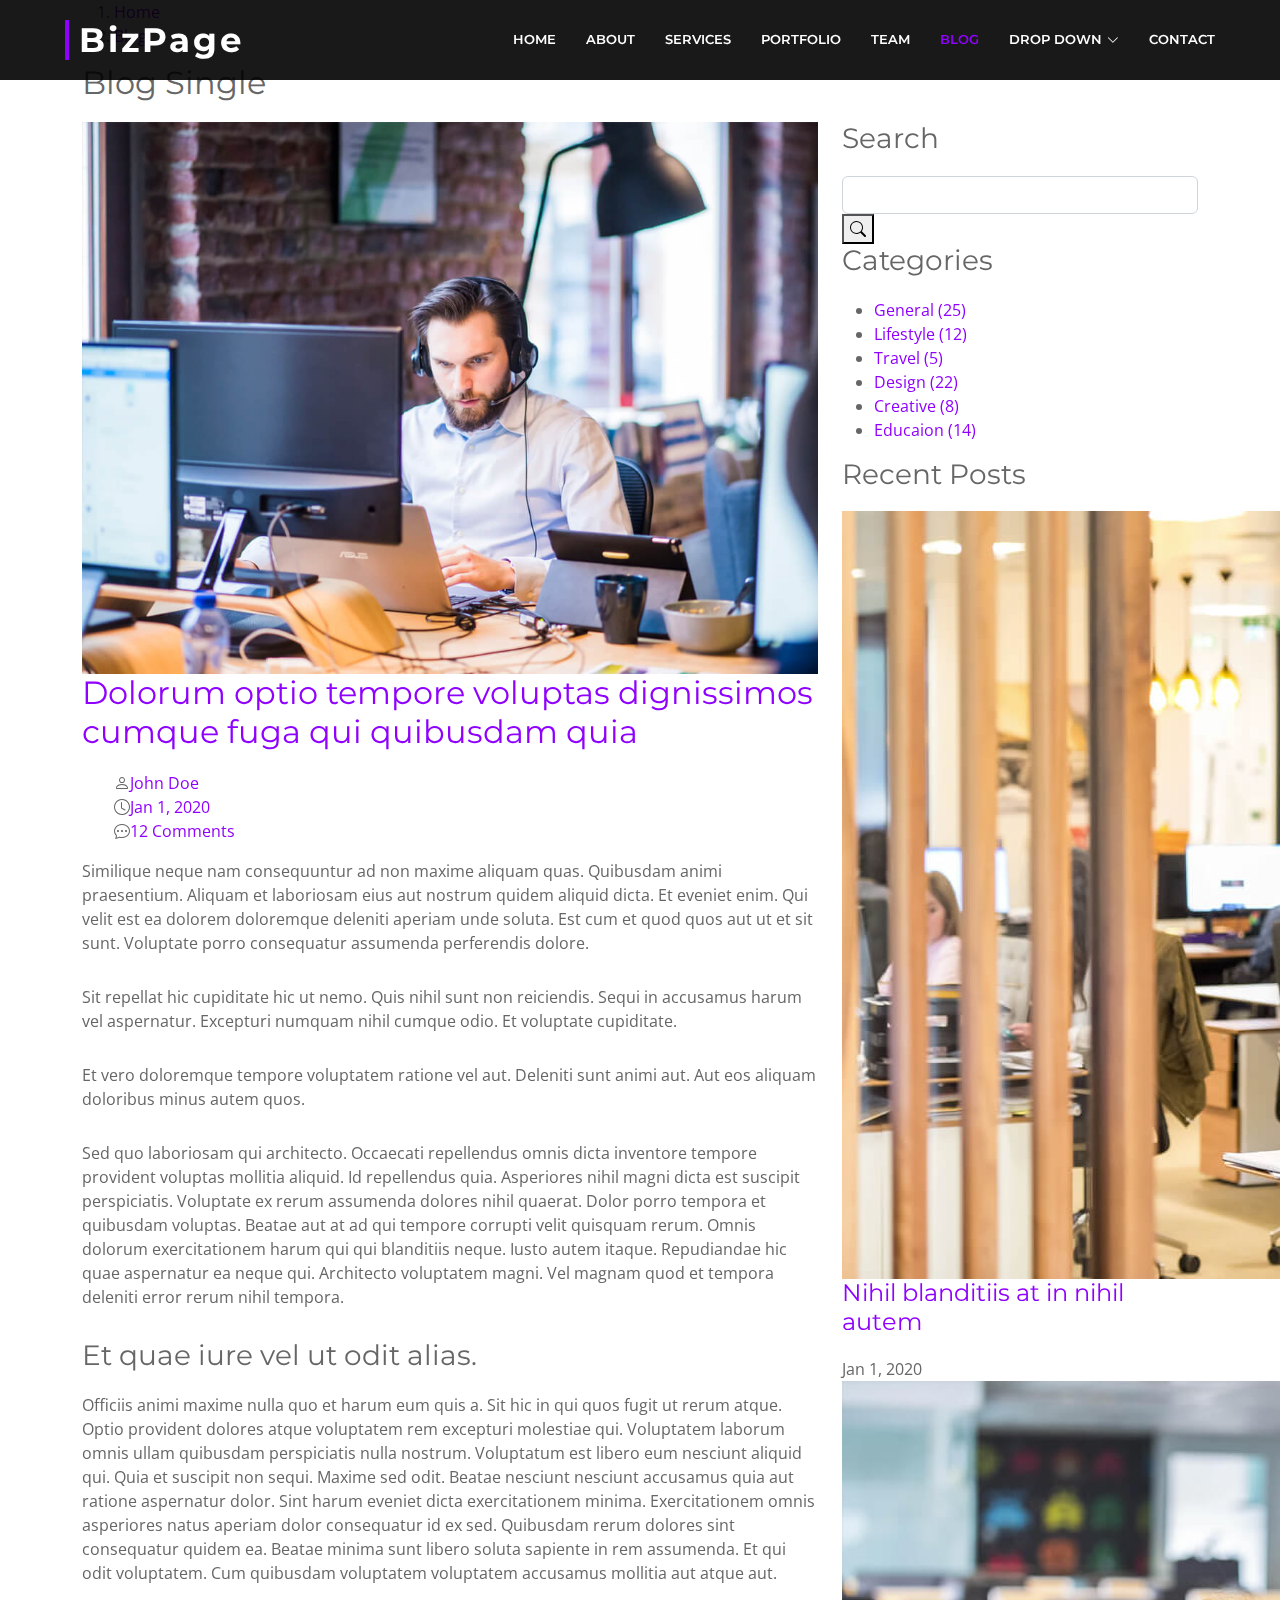
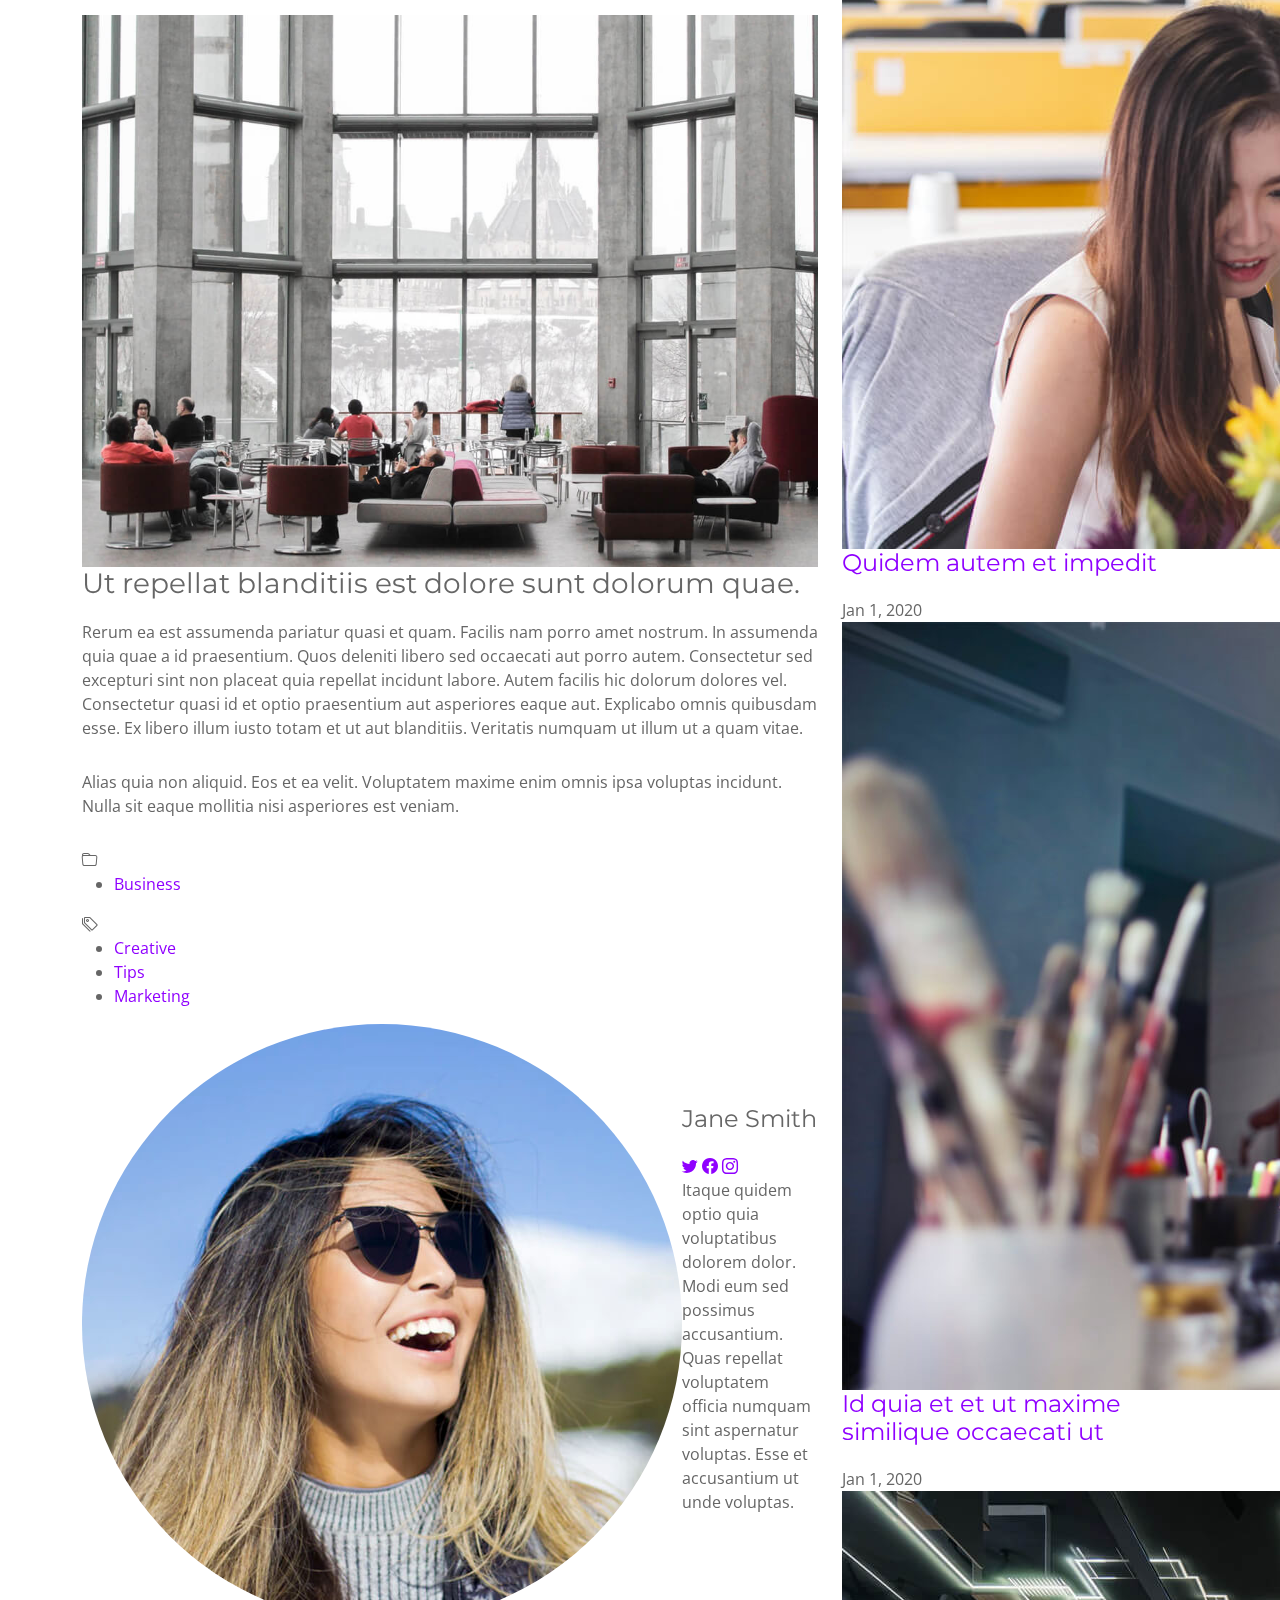
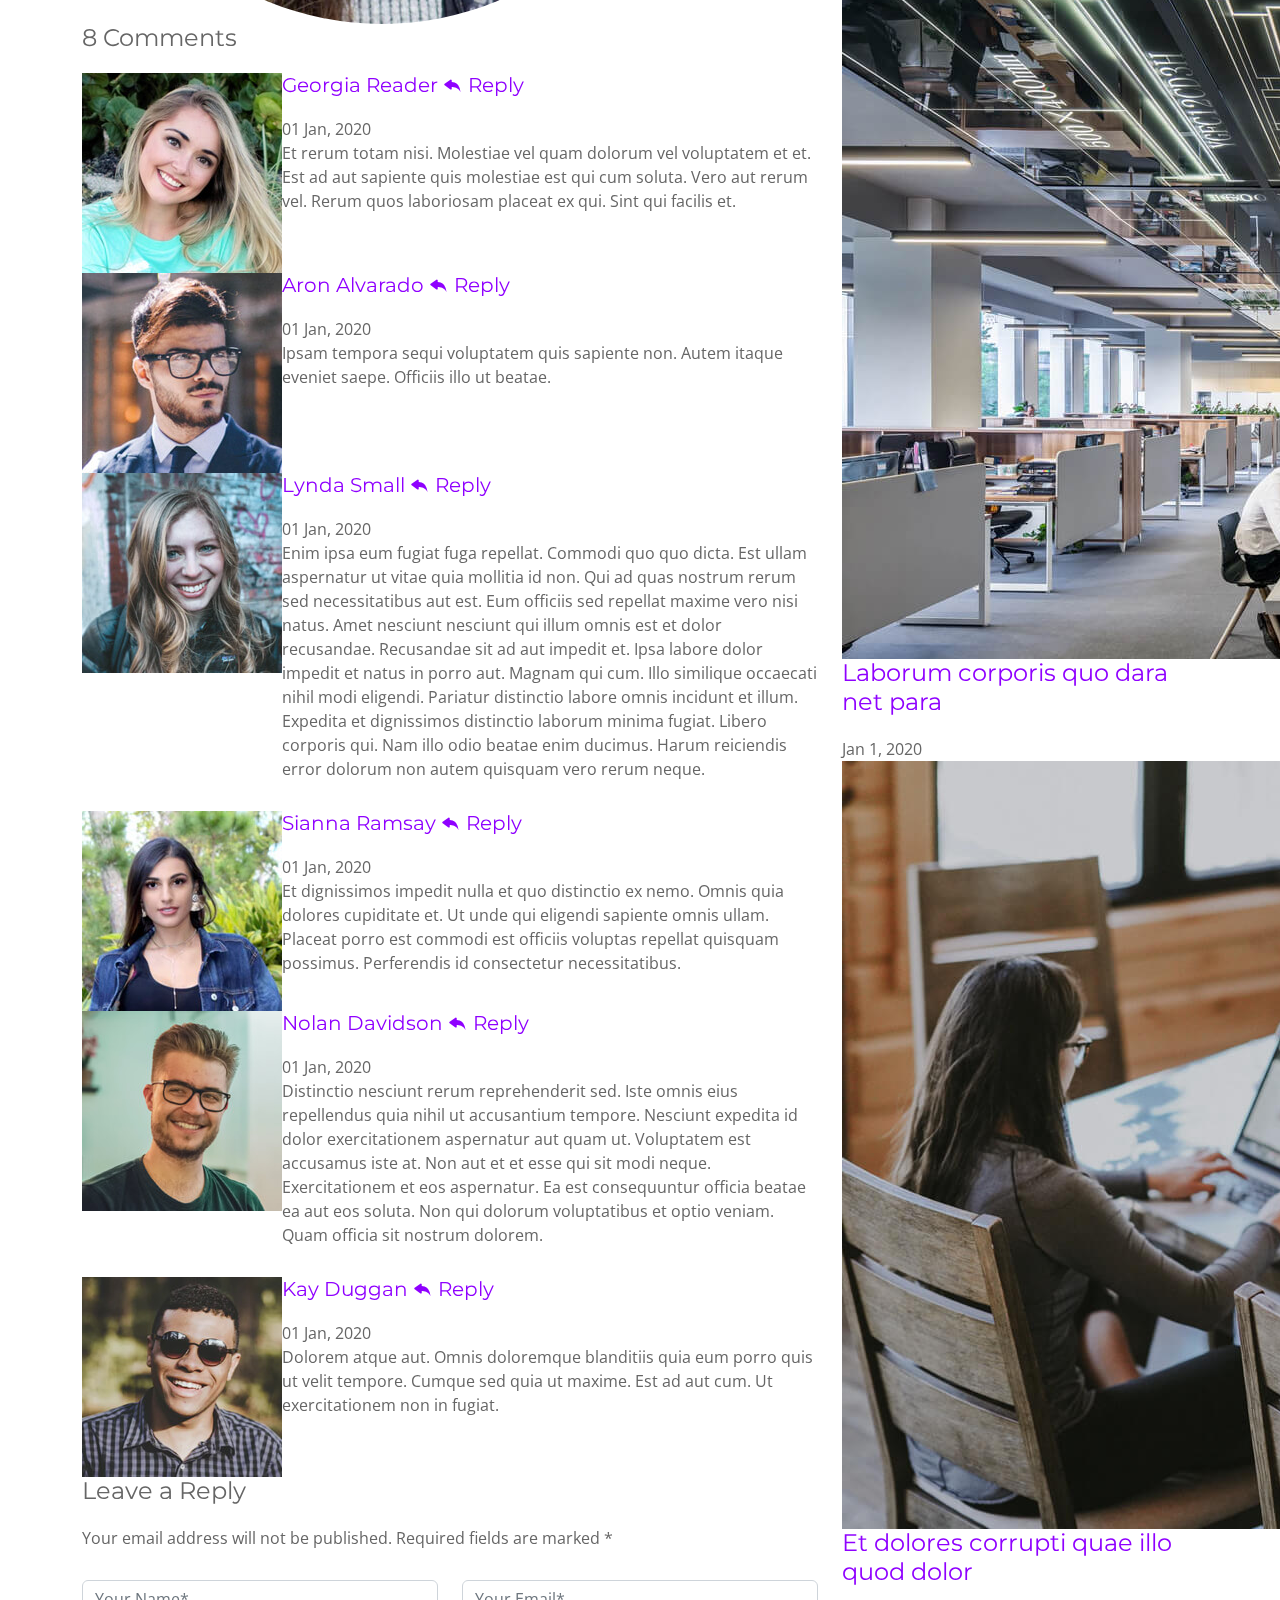
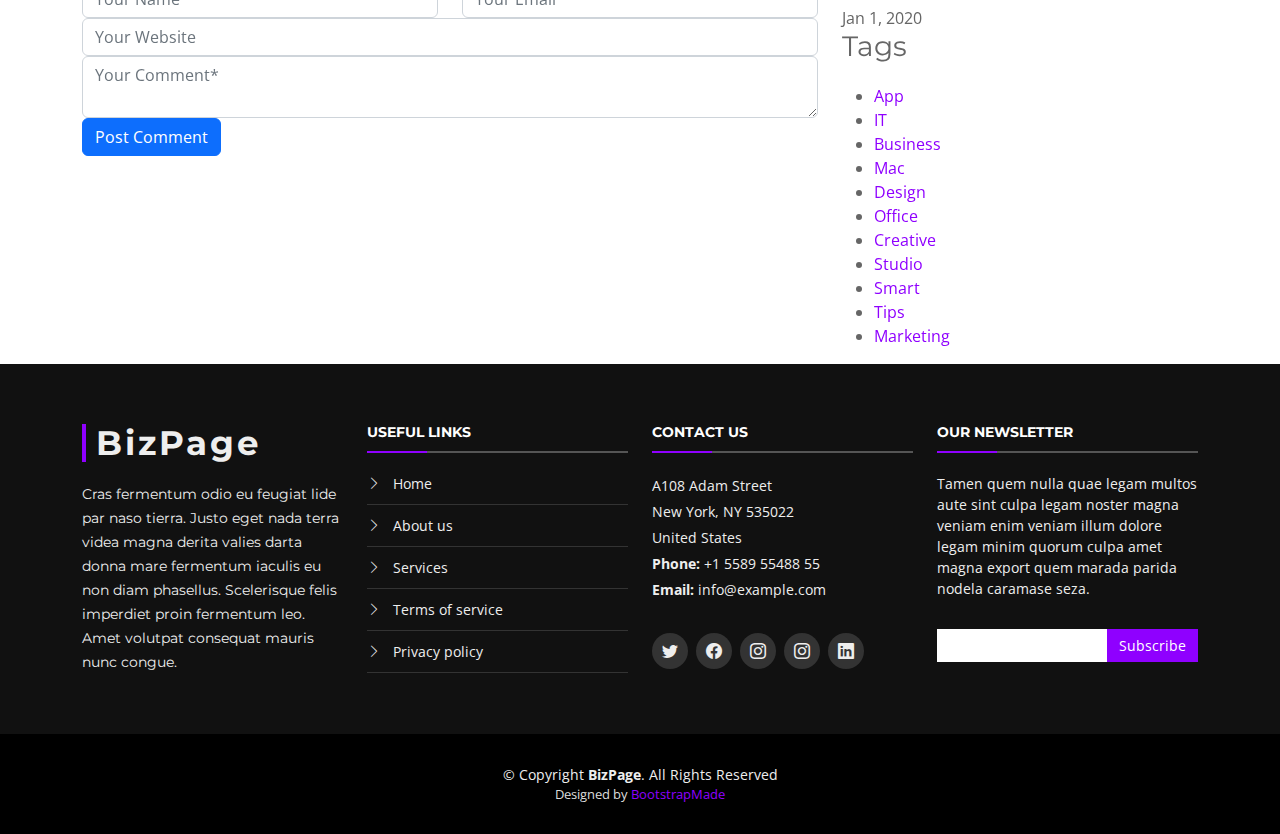
<file: school_canteen/blog-single.html>
<!DOCTYPE html>
<html lang="en">

<head>
  <meta charset="utf-8">
  <meta content="width=device-width, initial-scale=1.0" name="viewport">

  <title>Blog Single - BizPage Bootstrap Template</title>
  <meta content="" name="description">
  <meta content="" name="keywords">

  <!-- Favicons -->
  <link href="assets/img/favicon.png" rel="icon">
  <link href="assets/img/apple-touch-icon.png" rel="apple-touch-icon">

  <!-- Google Fonts -->
  <link href="https://fonts.googleapis.com/css?family=Open+Sans:300,300i,400,400i,700,700i|Montserrat:300,400,500,700" rel="stylesheet">

  <!-- Vendor CSS Files -->
  <link href="assets/vendor/animate.css/animate.min.css" rel="stylesheet">
  <link href="assets/vendor/aos/aos.css" rel="stylesheet">
  <link href="assets/vendor/bootstrap/css/bootstrap.min.css" rel="stylesheet">
  <link href="assets/vendor/bootstrap-icons/bootstrap-icons.css" rel="stylesheet">
  <link href="assets/vendor/glightbox/css/glightbox.min.css" rel="stylesheet">
  <link href="assets/vendor/swiper/swiper-bundle.min.css" rel="stylesheet">

  <!-- Template Main CSS File -->
  <link href="assets/css/style.css" rel="stylesheet">

  <!-- =======================================================
  * Template Name: BizPage - v5.11.0
  * Template URL: https://bootstrapmade.com/bizpage-bootstrap-business-template/
  * Author: BootstrapMade.com
  * License: https://bootstrapmade.com/license/
  ======================================================== -->
</head>

<body>

  <!-- ======= Header ======= -->
  <header id="header" class="fixed-top d-flex align-items-center ">
    <div class="container-fluid">

      <div class="row justify-content-center align-items-center">
        <div class="col-xl-11 d-flex align-items-center justify-content-between">
          <h1 class="logo"><a href="index.html">BizPage</a></h1>
          <!-- Uncomment below if you prefer to use an image logo -->
          <!-- <a href="index.html" class="logo"><img src="assets/img/logo.png" alt="" class="img-fluid"></a>-->

          <nav id="navbar" class="navbar">
            <ul>
              <li><a class="nav-link scrollto " href="#hero">Home</a></li>
              <li><a class="nav-link scrollto" href="#about">About</a></li>
              <li><a class="nav-link scrollto" href="#services">Services</a></li>
              <li><a class="nav-link scrollto " href="#portfolio">Portfolio</a></li>
              <li><a class="nav-link scrollto" href="#team">Team</a></li>
              <li><a class="nav-link  active" href="blog.html">Blog</a></li>
              <li class="dropdown"><a href="#"><span>Drop Down</span> <i class="bi bi-chevron-down"></i></a>
                <ul>
                  <li><a href="#">Drop Down 1</a></li>
                  <li class="dropdown"><a href="#"><span>Deep Drop Down</span> <i class="bi bi-chevron-right"></i></a>
                    <ul>
                      <li><a href="#">Deep Drop Down 1</a></li>
                      <li><a href="#">Deep Drop Down 2</a></li>
                      <li><a href="#">Deep Drop Down 3</a></li>
                      <li><a href="#">Deep Drop Down 4</a></li>
                      <li><a href="#">Deep Drop Down 5</a></li>
                    </ul>
                  </li>
                  <li><a href="#">Drop Down 2</a></li>
                  <li><a href="#">Drop Down 3</a></li>
                  <li><a href="#">Drop Down 4</a></li>
                </ul>
              </li>
              <li><a class="nav-link scrollto" href="#contact">Contact</a></li>
            </ul>
            <i class="bi bi-list mobile-nav-toggle"></i>
          </nav><!-- .navbar -->
        </div>
      </div>

    </div>
  </header><!-- End Header -->

  <main id="main">

    <!-- ======= Breadcrumbs ======= -->
    <section id="breadcrumbs" class="breadcrumbs">
      <div class="container">

        <ol>
          <li><a href="index.html">Home</a></li>
          <li><a href="blog.html">Blog</a></li>
        </ol>
        <h2>Blog Single</h2>

      </div>
    </section><!-- End Breadcrumbs -->

    <!-- ======= Blog Single Section ======= -->
    <section id="blog" class="blog">
      <div class="container" data-aos="fade-up">

        <div class="row">

          <div class="col-lg-8 entries">

            <article class="entry entry-single">

              <div class="entry-img">
                <img src="assets/img/blog/blog-1.jpg" alt="" class="img-fluid">
              </div>

              <h2 class="entry-title">
                <a href="blog-single.html">Dolorum optio tempore voluptas dignissimos cumque fuga qui quibusdam quia</a>
              </h2>

              <div class="entry-meta">
                <ul>
                  <li class="d-flex align-items-center"><i class="bi bi-person"></i> <a href="blog-single.html">John Doe</a></li>
                  <li class="d-flex align-items-center"><i class="bi bi-clock"></i> <a href="blog-single.html"><time datetime="2020-01-01">Jan 1, 2020</time></a></li>
                  <li class="d-flex align-items-center"><i class="bi bi-chat-dots"></i> <a href="blog-single.html">12 Comments</a></li>
                </ul>
              </div>

              <div class="entry-content">
                <p>
                  Similique neque nam consequuntur ad non maxime aliquam quas. Quibusdam animi praesentium. Aliquam et laboriosam eius aut nostrum quidem aliquid dicta.
                  Et eveniet enim. Qui velit est ea dolorem doloremque deleniti aperiam unde soluta. Est cum et quod quos aut ut et sit sunt. Voluptate porro consequatur assumenda perferendis dolore.
                </p>

                <p>
                  Sit repellat hic cupiditate hic ut nemo. Quis nihil sunt non reiciendis. Sequi in accusamus harum vel aspernatur. Excepturi numquam nihil cumque odio. Et voluptate cupiditate.
                </p>

                <blockquote>
                  <p>
                    Et vero doloremque tempore voluptatem ratione vel aut. Deleniti sunt animi aut. Aut eos aliquam doloribus minus autem quos.
                  </p>
                </blockquote>

                <p>
                  Sed quo laboriosam qui architecto. Occaecati repellendus omnis dicta inventore tempore provident voluptas mollitia aliquid. Id repellendus quia. Asperiores nihil magni dicta est suscipit perspiciatis. Voluptate ex rerum assumenda dolores nihil quaerat.
                  Dolor porro tempora et quibusdam voluptas. Beatae aut at ad qui tempore corrupti velit quisquam rerum. Omnis dolorum exercitationem harum qui qui blanditiis neque.
                  Iusto autem itaque. Repudiandae hic quae aspernatur ea neque qui. Architecto voluptatem magni. Vel magnam quod et tempora deleniti error rerum nihil tempora.
                </p>

                <h3>Et quae iure vel ut odit alias.</h3>
                <p>
                  Officiis animi maxime nulla quo et harum eum quis a. Sit hic in qui quos fugit ut rerum atque. Optio provident dolores atque voluptatem rem excepturi molestiae qui. Voluptatem laborum omnis ullam quibusdam perspiciatis nulla nostrum. Voluptatum est libero eum nesciunt aliquid qui.
                  Quia et suscipit non sequi. Maxime sed odit. Beatae nesciunt nesciunt accusamus quia aut ratione aspernatur dolor. Sint harum eveniet dicta exercitationem minima. Exercitationem omnis asperiores natus aperiam dolor consequatur id ex sed. Quibusdam rerum dolores sint consequatur quidem ea.
                  Beatae minima sunt libero soluta sapiente in rem assumenda. Et qui odit voluptatem. Cum quibusdam voluptatem voluptatem accusamus mollitia aut atque aut.
                </p>
                <img src="assets/img/blog/blog-inside-post.jpg" class="img-fluid" alt="">

                <h3>Ut repellat blanditiis est dolore sunt dolorum quae.</h3>
                <p>
                  Rerum ea est assumenda pariatur quasi et quam. Facilis nam porro amet nostrum. In assumenda quia quae a id praesentium. Quos deleniti libero sed occaecati aut porro autem. Consectetur sed excepturi sint non placeat quia repellat incidunt labore. Autem facilis hic dolorum dolores vel.
                  Consectetur quasi id et optio praesentium aut asperiores eaque aut. Explicabo omnis quibusdam esse. Ex libero illum iusto totam et ut aut blanditiis. Veritatis numquam ut illum ut a quam vitae.
                </p>
                <p>
                  Alias quia non aliquid. Eos et ea velit. Voluptatem maxime enim omnis ipsa voluptas incidunt. Nulla sit eaque mollitia nisi asperiores est veniam.
                </p>

              </div>

              <div class="entry-footer">
                <i class="bi bi-folder"></i>
                <ul class="cats">
                  <li><a href="#">Business</a></li>
                </ul>

                <i class="bi bi-tags"></i>
                <ul class="tags">
                  <li><a href="#">Creative</a></li>
                  <li><a href="#">Tips</a></li>
                  <li><a href="#">Marketing</a></li>
                </ul>
              </div>

            </article><!-- End blog entry -->

            <div class="blog-author d-flex align-items-center">
              <img src="assets/img/blog/blog-author.jpg" class="rounded-circle float-left" alt="">
              <div>
                <h4>Jane Smith</h4>
                <div class="social-links">
                  <a href="https://twitters.com/#"><i class="bi bi-twitter"></i></a>
                  <a href="https://facebook.com/#"><i class="bi bi-facebook"></i></a>
                  <a href="https://instagram.com/#"><i class="biu bi-instagram"></i></a>
                </div>
                <p>
                  Itaque quidem optio quia voluptatibus dolorem dolor. Modi eum sed possimus accusantium. Quas repellat voluptatem officia numquam sint aspernatur voluptas. Esse et accusantium ut unde voluptas.
                </p>
              </div>
            </div><!-- End blog author bio -->

            <div class="blog-comments">

              <h4 class="comments-count">8 Comments</h4>

              <div id="comment-1" class="comment">
                <div class="d-flex">
                  <div class="comment-img"><img src="assets/img/blog/comments-1.jpg" alt=""></div>
                  <div>
                    <h5><a href="">Georgia Reader</a> <a href="#" class="reply"><i class="bi bi-reply-fill"></i> Reply</a></h5>
                    <time datetime="2020-01-01">01 Jan, 2020</time>
                    <p>
                      Et rerum totam nisi. Molestiae vel quam dolorum vel voluptatem et et. Est ad aut sapiente quis molestiae est qui cum soluta.
                      Vero aut rerum vel. Rerum quos laboriosam placeat ex qui. Sint qui facilis et.
                    </p>
                  </div>
                </div>
              </div><!-- End comment #1 -->

              <div id="comment-2" class="comment">
                <div class="d-flex">
                  <div class="comment-img"><img src="assets/img/blog/comments-2.jpg" alt=""></div>
                  <div>
                    <h5><a href="">Aron Alvarado</a> <a href="#" class="reply"><i class="bi bi-reply-fill"></i> Reply</a></h5>
                    <time datetime="2020-01-01">01 Jan, 2020</time>
                    <p>
                      Ipsam tempora sequi voluptatem quis sapiente non. Autem itaque eveniet saepe. Officiis illo ut beatae.
                    </p>
                  </div>
                </div>

                <div id="comment-reply-1" class="comment comment-reply">
                  <div class="d-flex">
                    <div class="comment-img"><img src="assets/img/blog/comments-3.jpg" alt=""></div>
                    <div>
                      <h5><a href="">Lynda Small</a> <a href="#" class="reply"><i class="bi bi-reply-fill"></i> Reply</a></h5>
                      <time datetime="2020-01-01">01 Jan, 2020</time>
                      <p>
                        Enim ipsa eum fugiat fuga repellat. Commodi quo quo dicta. Est ullam aspernatur ut vitae quia mollitia id non. Qui ad quas nostrum rerum sed necessitatibus aut est. Eum officiis sed repellat maxime vero nisi natus. Amet nesciunt nesciunt qui illum omnis est et dolor recusandae.

                        Recusandae sit ad aut impedit et. Ipsa labore dolor impedit et natus in porro aut. Magnam qui cum. Illo similique occaecati nihil modi eligendi. Pariatur distinctio labore omnis incidunt et illum. Expedita et dignissimos distinctio laborum minima fugiat.

                        Libero corporis qui. Nam illo odio beatae enim ducimus. Harum reiciendis error dolorum non autem quisquam vero rerum neque.
                      </p>
                    </div>
                  </div>

                  <div id="comment-reply-2" class="comment comment-reply">
                    <div class="d-flex">
                      <div class="comment-img"><img src="assets/img/blog/comments-4.jpg" alt=""></div>
                      <div>
                        <h5><a href="">Sianna Ramsay</a> <a href="#" class="reply"><i class="bi bi-reply-fill"></i> Reply</a></h5>
                        <time datetime="2020-01-01">01 Jan, 2020</time>
                        <p>
                          Et dignissimos impedit nulla et quo distinctio ex nemo. Omnis quia dolores cupiditate et. Ut unde qui eligendi sapiente omnis ullam. Placeat porro est commodi est officiis voluptas repellat quisquam possimus. Perferendis id consectetur necessitatibus.
                        </p>
                      </div>
                    </div>

                  </div><!-- End comment reply #2-->

                </div><!-- End comment reply #1-->

              </div><!-- End comment #2-->

              <div id="comment-3" class="comment">
                <div class="d-flex">
                  <div class="comment-img"><img src="assets/img/blog/comments-5.jpg" alt=""></div>
                  <div>
                    <h5><a href="">Nolan Davidson</a> <a href="#" class="reply"><i class="bi bi-reply-fill"></i> Reply</a></h5>
                    <time datetime="2020-01-01">01 Jan, 2020</time>
                    <p>
                      Distinctio nesciunt rerum reprehenderit sed. Iste omnis eius repellendus quia nihil ut accusantium tempore. Nesciunt expedita id dolor exercitationem aspernatur aut quam ut. Voluptatem est accusamus iste at.
                      Non aut et et esse qui sit modi neque. Exercitationem et eos aspernatur. Ea est consequuntur officia beatae ea aut eos soluta. Non qui dolorum voluptatibus et optio veniam. Quam officia sit nostrum dolorem.
                    </p>
                  </div>
                </div>

              </div><!-- End comment #3 -->

              <div id="comment-4" class="comment">
                <div class="d-flex">
                  <div class="comment-img"><img src="assets/img/blog/comments-6.jpg" alt=""></div>
                  <div>
                    <h5><a href="">Kay Duggan</a> <a href="#" class="reply"><i class="bi bi-reply-fill"></i> Reply</a></h5>
                    <time datetime="2020-01-01">01 Jan, 2020</time>
                    <p>
                      Dolorem atque aut. Omnis doloremque blanditiis quia eum porro quis ut velit tempore. Cumque sed quia ut maxime. Est ad aut cum. Ut exercitationem non in fugiat.
                    </p>
                  </div>
                </div>

              </div><!-- End comment #4 -->

              <div class="reply-form">
                <h4>Leave a Reply</h4>
                <p>Your email address will not be published. Required fields are marked * </p>
                <form action="">
                  <div class="row">
                    <div class="col-md-6 form-group">
                      <input name="name" type="text" class="form-control" placeholder="Your Name*">
                    </div>
                    <div class="col-md-6 form-group">
                      <input name="email" type="text" class="form-control" placeholder="Your Email*">
                    </div>
                  </div>
                  <div class="row">
                    <div class="col form-group">
                      <input name="website" type="text" class="form-control" placeholder="Your Website">
                    </div>
                  </div>
                  <div class="row">
                    <div class="col form-group">
                      <textarea name="comment" class="form-control" placeholder="Your Comment*"></textarea>
                    </div>
                  </div>
                  <button type="submit" class="btn btn-primary">Post Comment</button>

                </form>

              </div>

            </div><!-- End blog comments -->

          </div><!-- End blog entries list -->

          <div class="col-lg-4">

            <div class="sidebar">

              <h3 class="sidebar-title">Search</h3>
              <div class="sidebar-item search-form">
                <form action="">
                  <input type="text" class="form-control">
                  <button type="submit"><i class="bi bi-search"></i></button>
                </form>
              </div><!-- End sidebar search formn-->

              <h3 class="sidebar-title">Categories</h3>
              <div class="sidebar-item categories">
                <ul>
                  <li><a href="#">General <span>(25)</span></a></li>
                  <li><a href="#">Lifestyle <span>(12)</span></a></li>
                  <li><a href="#">Travel <span>(5)</span></a></li>
                  <li><a href="#">Design <span>(22)</span></a></li>
                  <li><a href="#">Creative <span>(8)</span></a></li>
                  <li><a href="#">Educaion <span>(14)</span></a></li>
                </ul>
              </div><!-- End sidebar categories-->

              <h3 class="sidebar-title">Recent Posts</h3>
              <div class="sidebar-item recent-posts">
                <div class="post-item clearfix">
                  <img src="assets/img/blog/blog-recent-1.jpg" alt="">
                  <h4><a href="blog-single.html">Nihil blanditiis at in nihil autem</a></h4>
                  <time datetime="2020-01-01">Jan 1, 2020</time>
                </div>

                <div class="post-item clearfix">
                  <img src="assets/img/blog/blog-recent-2.jpg" alt="">
                  <h4><a href="blog-single.html">Quidem autem et impedit</a></h4>
                  <time datetime="2020-01-01">Jan 1, 2020</time>
                </div>

                <div class="post-item clearfix">
                  <img src="assets/img/blog/blog-recent-3.jpg" alt="">
                  <h4><a href="blog-single.html">Id quia et et ut maxime similique occaecati ut</a></h4>
                  <time datetime="2020-01-01">Jan 1, 2020</time>
                </div>

                <div class="post-item clearfix">
                  <img src="assets/img/blog/blog-recent-4.jpg" alt="">
                  <h4><a href="blog-single.html">Laborum corporis quo dara net para</a></h4>
                  <time datetime="2020-01-01">Jan 1, 2020</time>
                </div>

                <div class="post-item clearfix">
                  <img src="assets/img/blog/blog-recent-5.jpg" alt="">
                  <h4><a href="blog-single.html">Et dolores corrupti quae illo quod dolor</a></h4>
                  <time datetime="2020-01-01">Jan 1, 2020</time>
                </div>

              </div><!-- End sidebar recent posts-->

              <h3 class="sidebar-title">Tags</h3>
              <div class="sidebar-item tags">
                <ul>
                  <li><a href="#">App</a></li>
                  <li><a href="#">IT</a></li>
                  <li><a href="#">Business</a></li>
                  <li><a href="#">Mac</a></li>
                  <li><a href="#">Design</a></li>
                  <li><a href="#">Office</a></li>
                  <li><a href="#">Creative</a></li>
                  <li><a href="#">Studio</a></li>
                  <li><a href="#">Smart</a></li>
                  <li><a href="#">Tips</a></li>
                  <li><a href="#">Marketing</a></li>
                </ul>
              </div><!-- End sidebar tags-->

            </div><!-- End sidebar -->

          </div><!-- End blog sidebar -->

        </div>

      </div>
    </section><!-- End Blog Single Section -->

  </main><!-- End #main -->

  <!-- ======= Footer ======= -->
  <footer id="footer">
    <div class="footer-top">
      <div class="container">
        <div class="row">

          <div class="col-lg-3 col-md-6 footer-info">
            <h3>BizPage</h3>
            <p>Cras fermentum odio eu feugiat lide par naso tierra. Justo eget nada terra videa magna derita valies darta donna mare fermentum iaculis eu non diam phasellus. Scelerisque felis imperdiet proin fermentum leo. Amet volutpat consequat mauris nunc congue.</p>
          </div>

          <div class="col-lg-3 col-md-6 footer-links">
            <h4>Useful Links</h4>
            <ul>
              <li><i class="bi bi-chevron-right"></i> <a href="#">Home</a></li>
              <li><i class="bi bi-chevron-right"></i> <a href="#">About us</a></li>
              <li><i class="bi bi-chevron-right"></i> <a href="#">Services</a></li>
              <li><i class="bi bi-chevron-right"></i> <a href="#">Terms of service</a></li>
              <li><i class="bi bi-chevron-right"></i> <a href="#">Privacy policy</a></li>
            </ul>
          </div>

          <div class="col-lg-3 col-md-6 footer-contact">
            <h4>Contact Us</h4>
            <p>
              A108 Adam Street <br>
              New York, NY 535022<br>
              United States <br>
              <strong>Phone:</strong> +1 5589 55488 55<br>
              <strong>Email:</strong> info@example.com<br>
            </p>

            <div class="social-links">
              <a href="#" class="twitter"><i class="bi bi-twitter"></i></a>
              <a href="#" class="facebook"><i class="bi bi-facebook"></i></a>
              <a href="#" class="instagram"><i class="bi bi-instagram"></i></a>
              <a href="#" class="instagram"><i class="bi bi-instagram"></i></a>
              <a href="#" class="linkedin"><i class="bi bi-linkedin"></i></a>
            </div>

          </div>

          <div class="col-lg-3 col-md-6 footer-newsletter">
            <h4>Our Newsletter</h4>
            <p>Tamen quem nulla quae legam multos aute sint culpa legam noster magna veniam enim veniam illum dolore legam minim quorum culpa amet magna export quem marada parida nodela caramase seza.</p>
            <form action="" method="post">
              <input type="email" name="email"><input type="submit" value="Subscribe">
            </form>
          </div>

        </div>
      </div>
    </div>

    <div class="container">
      <div class="copyright">
        &copy; Copyright <strong>BizPage</strong>. All Rights Reserved
      </div>
      <div class="credits">
        <!--
        All the links in the footer should remain intact.
        You can delete the links only if you purchased the pro version.
        Licensing information: https://bootstrapmade.com/license/
        Purchase the pro version with working PHP/AJAX contact form: https://bootstrapmade.com/buy/?theme=BizPage
      -->
        Designed by <a href="https://bootstrapmade.com/">BootstrapMade</a>
      </div>
    </div>
  </footer><!-- End Footer -->

  <a href="#" class="back-to-top d-flex align-items-center justify-content-center"><i class="bi bi-arrow-up-short"></i></a>
  <!-- Uncomment below i you want to use a preloader -->
  <!-- <div id="preloader"></div> -->

  <!-- Vendor JS Files -->
  <script src="assets/vendor/purecounter/purecounter_vanilla.js"></script>
  <script src="assets/vendor/aos/aos.js"></script>
  <script src="assets/vendor/bootstrap/js/bootstrap.bundle.min.js"></script>
  <script src="assets/vendor/glightbox/js/glightbox.min.js"></script>
  <script src="assets/vendor/isotope-layout/isotope.pkgd.min.js"></script>
  <script src="assets/vendor/swiper/swiper-bundle.min.js"></script>
  <script src="assets/vendor/waypoints/noframework.waypoints.js"></script>
  <script src="assets/vendor/php-email-form/validate.js"></script>

  <!-- Template Main JS File -->
  <script src="assets/js/main.js"></script>

</body>

</html>
</file>
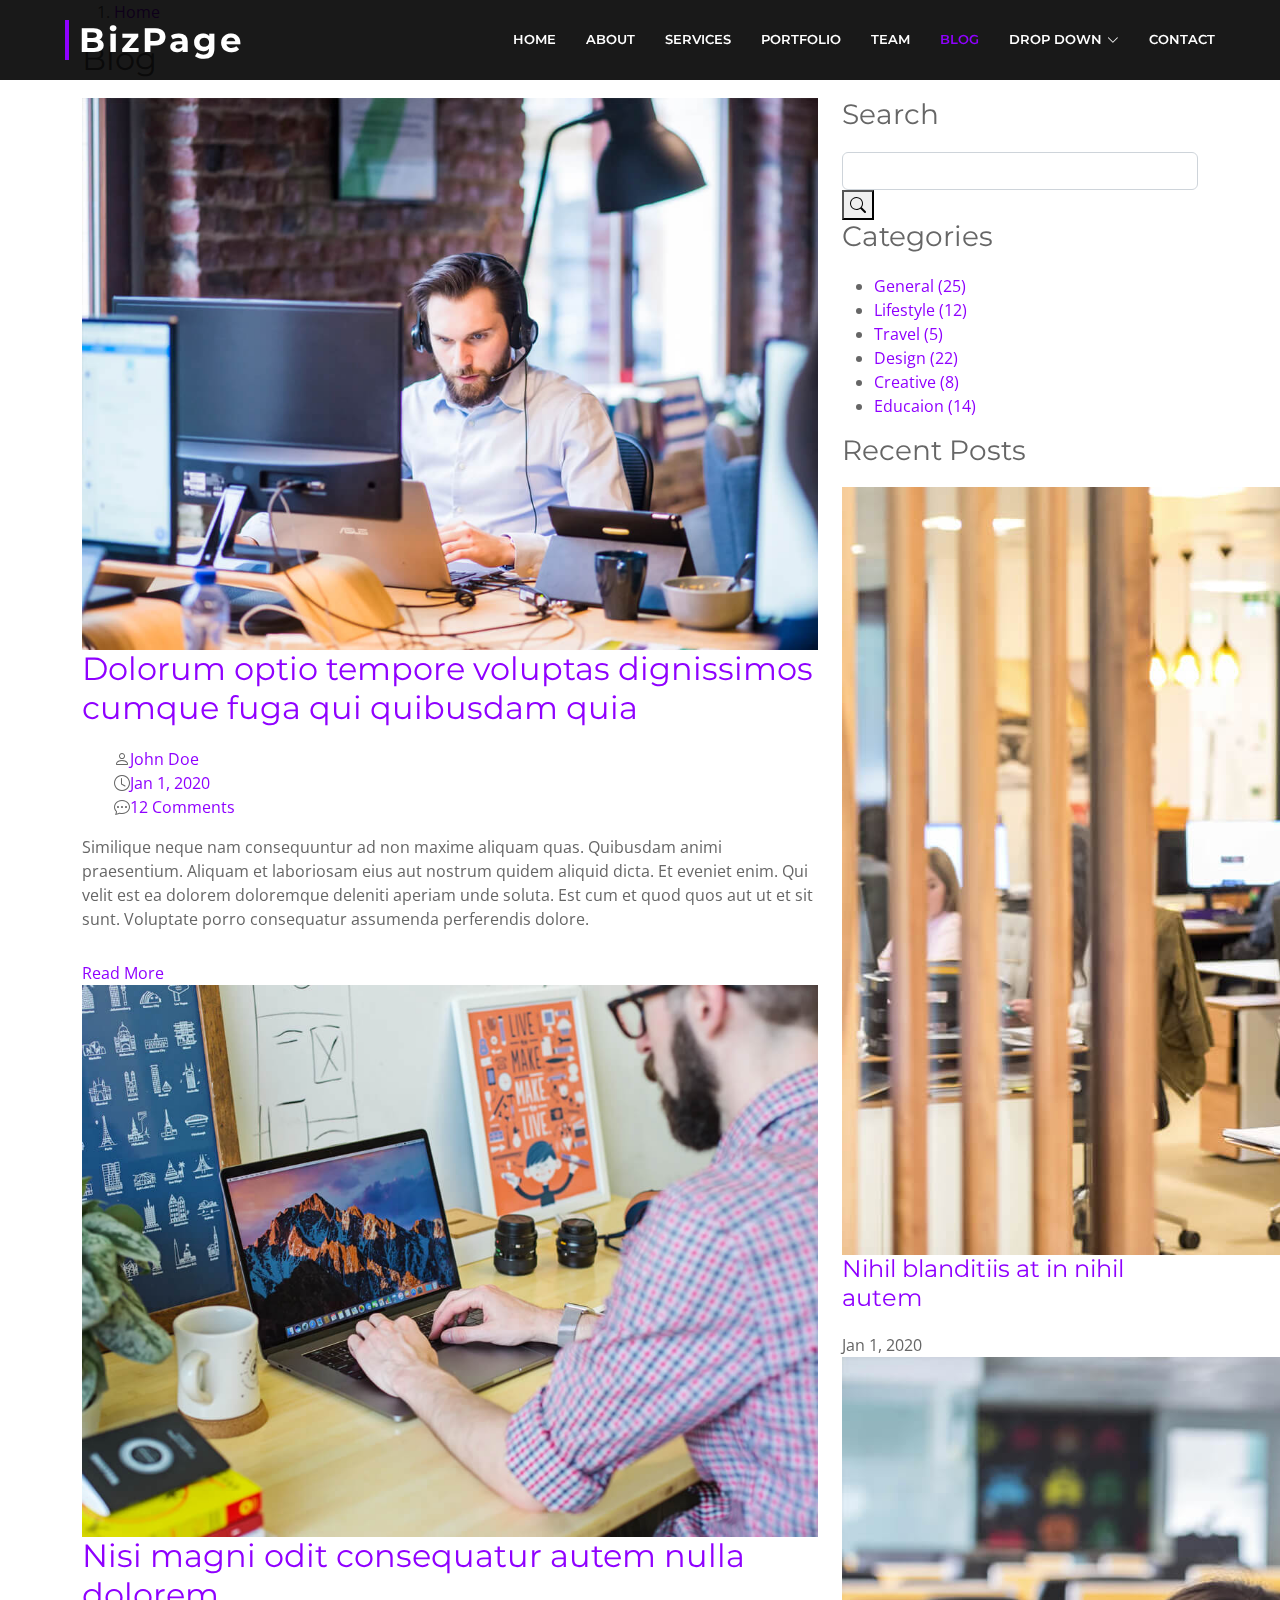
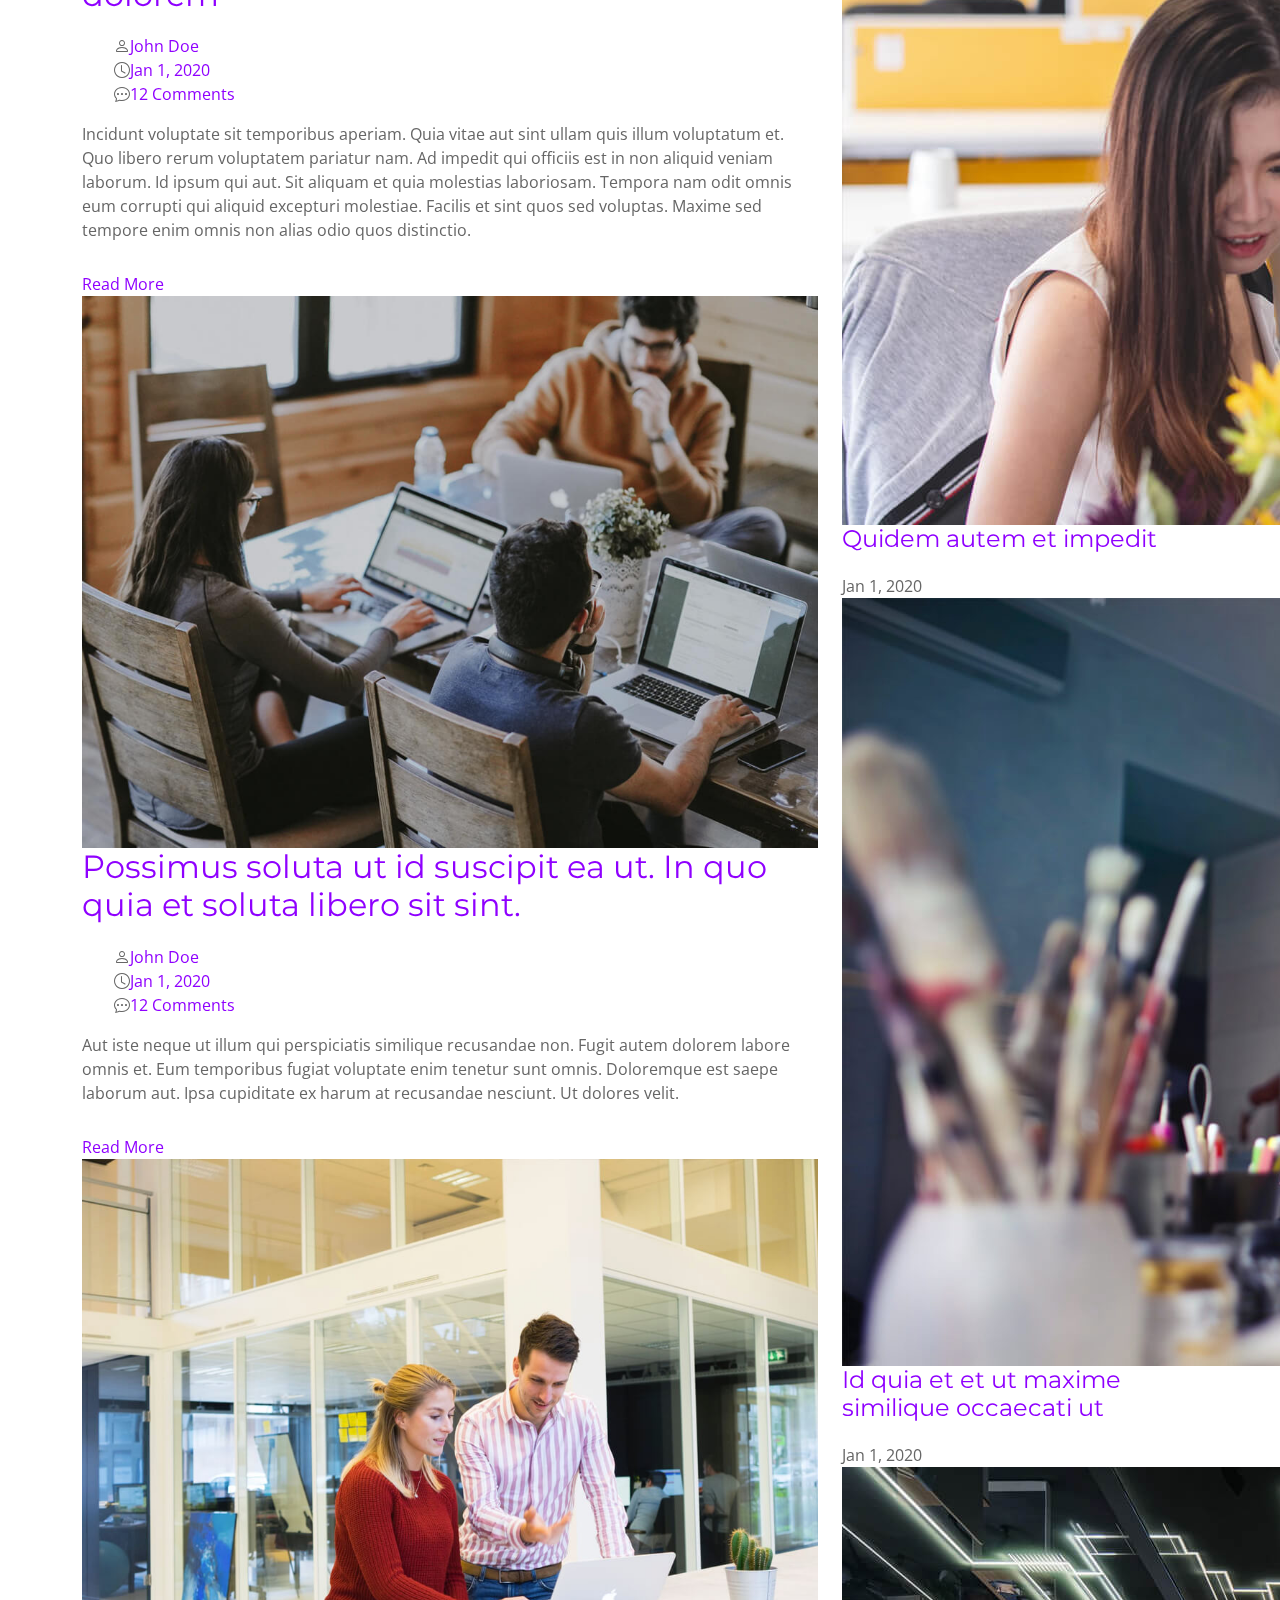
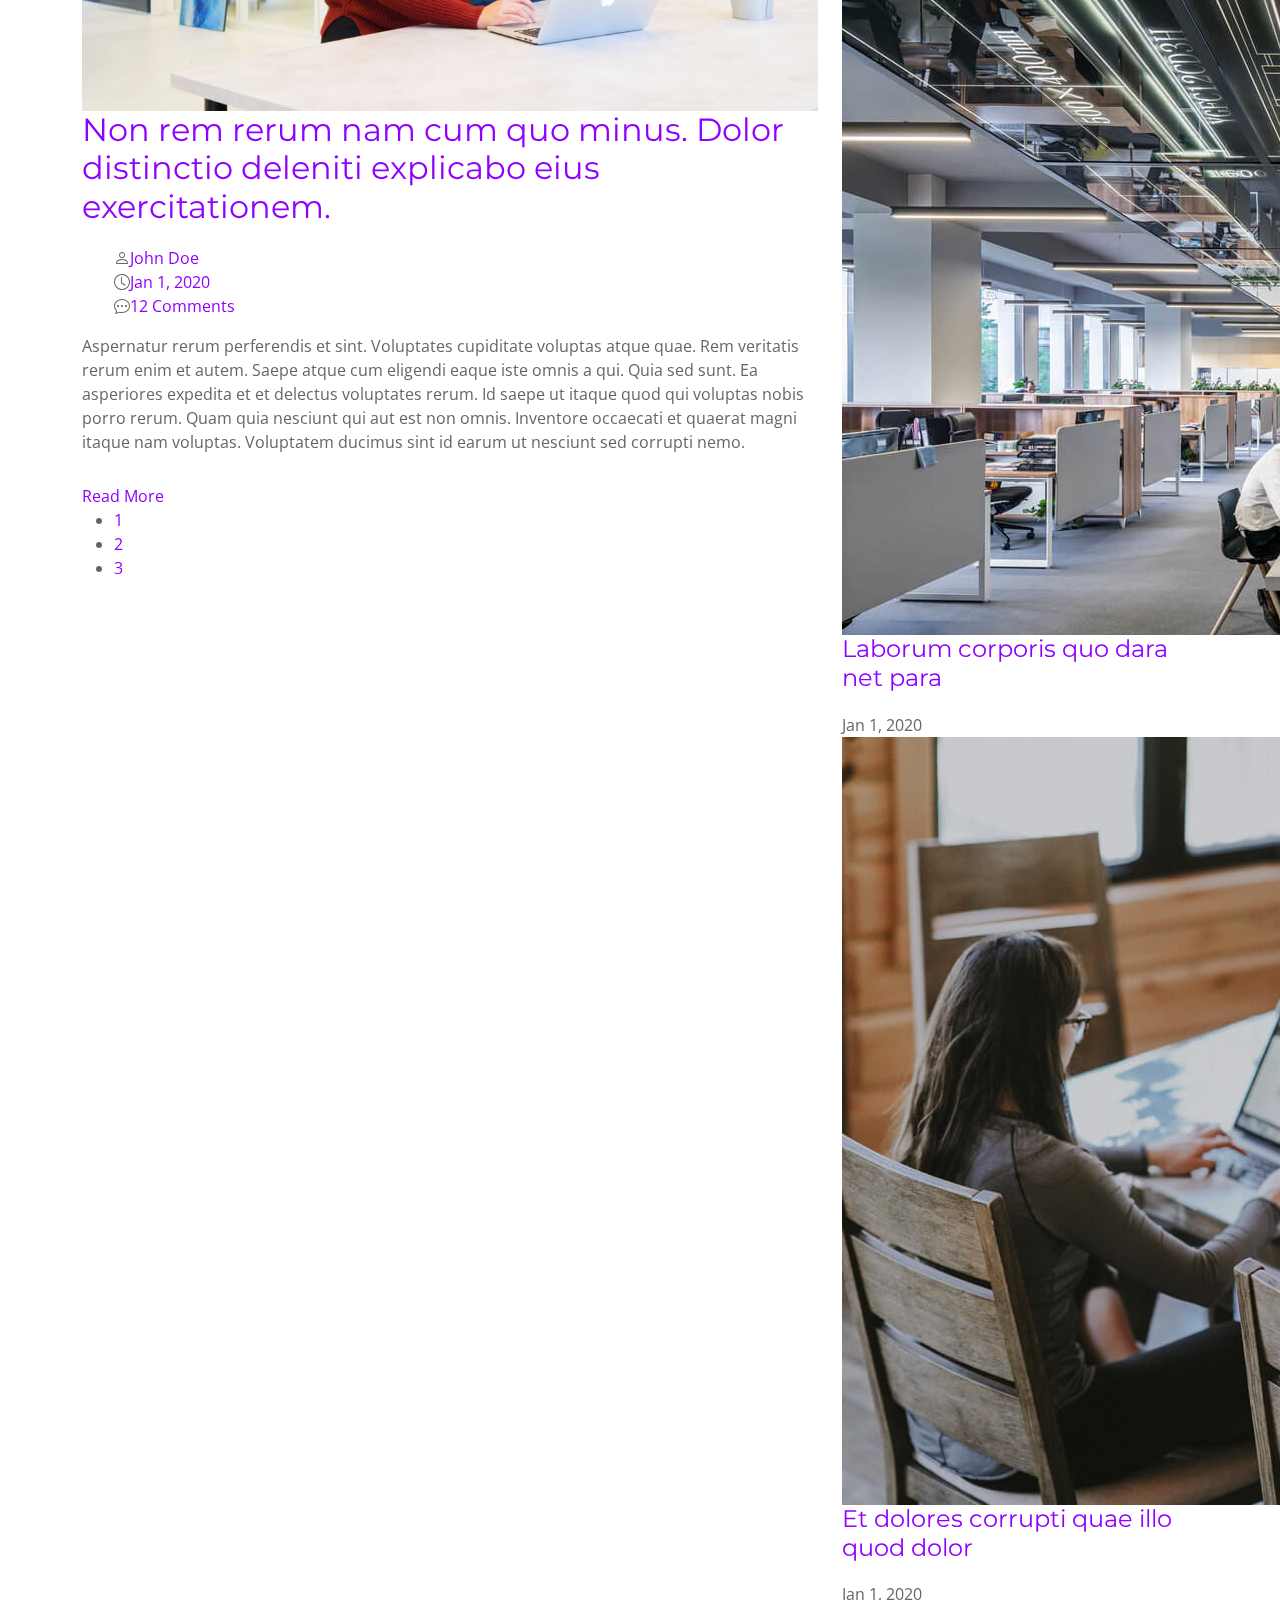
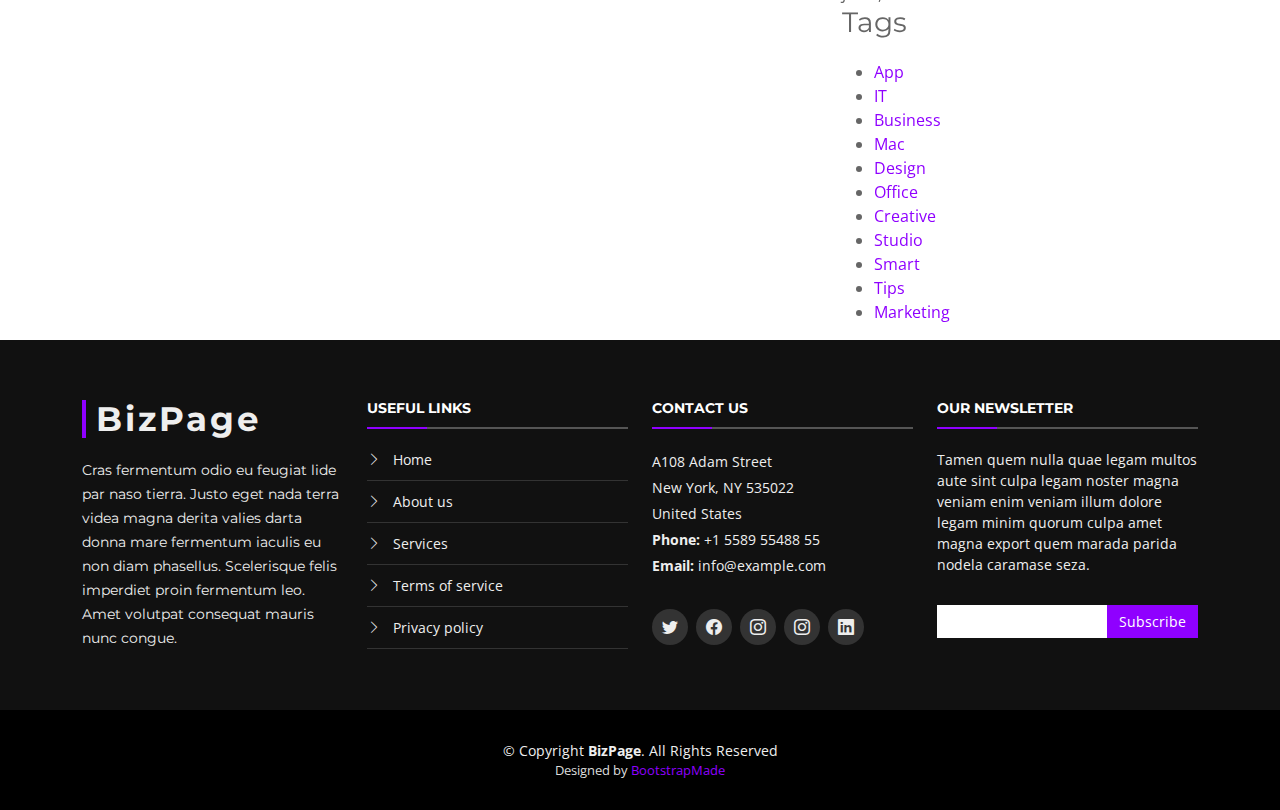
<file: school_canteen/blog.html>
<!DOCTYPE html>
<html lang="en">

<head>
  <meta charset="utf-8">
  <meta content="width=device-width, initial-scale=1.0" name="viewport">

  <title>Blog - BizPage Bootstrap Template</title>
  <meta content="" name="description">
  <meta content="" name="keywords">

  <!-- Favicons -->
  <link href="assets/img/favicon.png" rel="icon">
  <link href="assets/img/apple-touch-icon.png" rel="apple-touch-icon">

  <!-- Google Fonts -->
  <link href="https://fonts.googleapis.com/css?family=Open+Sans:300,300i,400,400i,700,700i|Montserrat:300,400,500,700" rel="stylesheet">

  <!-- Vendor CSS Files -->
  <link href="assets/vendor/animate.css/animate.min.css" rel="stylesheet">
  <link href="assets/vendor/aos/aos.css" rel="stylesheet">
  <link href="assets/vendor/bootstrap/css/bootstrap.min.css" rel="stylesheet">
  <link href="assets/vendor/bootstrap-icons/bootstrap-icons.css" rel="stylesheet">
  <link href="assets/vendor/glightbox/css/glightbox.min.css" rel="stylesheet">
  <link href="assets/vendor/swiper/swiper-bundle.min.css" rel="stylesheet">

  <!-- Template Main CSS File -->
  <link href="assets/css/style.css" rel="stylesheet">

  <!-- =======================================================
  * Template Name: BizPage - v5.11.0
  * Template URL: https://bootstrapmade.com/bizpage-bootstrap-business-template/
  * Author: BootstrapMade.com
  * License: https://bootstrapmade.com/license/
  ======================================================== -->
</head>

<body>

  <!-- ======= Header ======= -->
  <header id="header" class="fixed-top d-flex align-items-center ">
    <div class="container-fluid">

      <div class="row justify-content-center align-items-center">
        <div class="col-xl-11 d-flex align-items-center justify-content-between">
          <h1 class="logo"><a href="index.html">BizPage</a></h1>
          <!-- Uncomment below if you prefer to use an image logo -->
          <!-- <a href="index.html" class="logo"><img src="assets/img/logo.png" alt="" class="img-fluid"></a>-->

          <nav id="navbar" class="navbar">
            <ul>
              <li><a class="nav-link scrollto " href="#hero">Home</a></li>
              <li><a class="nav-link scrollto" href="#about">About</a></li>
              <li><a class="nav-link scrollto" href="#services">Services</a></li>
              <li><a class="nav-link scrollto " href="#portfolio">Portfolio</a></li>
              <li><a class="nav-link scrollto" href="#team">Team</a></li>
              <li><a class="nav-link  active" href="blog.html">Blog</a></li>
              <li class="dropdown"><a href="#"><span>Drop Down</span> <i class="bi bi-chevron-down"></i></a>
                <ul>
                  <li><a href="#">Drop Down 1</a></li>
                  <li class="dropdown"><a href="#"><span>Deep Drop Down</span> <i class="bi bi-chevron-right"></i></a>
                    <ul>
                      <li><a href="#">Deep Drop Down 1</a></li>
                      <li><a href="#">Deep Drop Down 2</a></li>
                      <li><a href="#">Deep Drop Down 3</a></li>
                      <li><a href="#">Deep Drop Down 4</a></li>
                      <li><a href="#">Deep Drop Down 5</a></li>
                    </ul>
                  </li>
                  <li><a href="#">Drop Down 2</a></li>
                  <li><a href="#">Drop Down 3</a></li>
                  <li><a href="#">Drop Down 4</a></li>
                </ul>
              </li>
              <li><a class="nav-link scrollto" href="#contact">Contact</a></li>
            </ul>
            <i class="bi bi-list mobile-nav-toggle"></i>
          </nav><!-- .navbar -->
        </div>
      </div>

    </div>
  </header><!-- End Header -->

  <main id="main">

    <!-- ======= Breadcrumbs ======= -->
    <section id="breadcrumbs" class="breadcrumbs">
      <div class="container">

        <ol>
          <li><a href="index.html">Home</a></li>
        </ol>
        <h2>Blog</h2>

      </div>
    </section><!-- End Breadcrumbs -->

    <!-- ======= Blog Section ======= -->
    <section id="blog" class="blog">
      <div class="container" data-aos="fade-up">

        <div class="row">

          <div class="col-lg-8 entries">

            <article class="entry">

              <div class="entry-img">
                <img src="assets/img/blog/blog-1.jpg" alt="" class="img-fluid">
              </div>

              <h2 class="entry-title">
                <a href="blog-single.html">Dolorum optio tempore voluptas dignissimos cumque fuga qui quibusdam quia</a>
              </h2>

              <div class="entry-meta">
                <ul>
                  <li class="d-flex align-items-center"><i class="bi bi-person"></i> <a href="blog-single.html">John Doe</a></li>
                  <li class="d-flex align-items-center"><i class="bi bi-clock"></i> <a href="blog-single.html"><time datetime="2020-01-01">Jan 1, 2020</time></a></li>
                  <li class="d-flex align-items-center"><i class="bi bi-chat-dots"></i> <a href="blog-single.html">12 Comments</a></li>
                </ul>
              </div>

              <div class="entry-content">
                <p>
                  Similique neque nam consequuntur ad non maxime aliquam quas. Quibusdam animi praesentium. Aliquam et laboriosam eius aut nostrum quidem aliquid dicta.
                  Et eveniet enim. Qui velit est ea dolorem doloremque deleniti aperiam unde soluta. Est cum et quod quos aut ut et sit sunt. Voluptate porro consequatur assumenda perferendis dolore.
                </p>
                <div class="read-more">
                  <a href="blog-single.html">Read More</a>
                </div>
              </div>

            </article><!-- End blog entry -->

            <article class="entry">

              <div class="entry-img">
                <img src="assets/img/blog/blog-2.jpg" alt="" class="img-fluid">
              </div>

              <h2 class="entry-title">
                <a href="blog-single.html">Nisi magni odit consequatur autem nulla dolorem</a>
              </h2>

              <div class="entry-meta">
                <ul>
                  <li class="d-flex align-items-center"><i class="bi bi-person"></i> <a href="blog-single.html">John Doe</a></li>
                  <li class="d-flex align-items-center"><i class="bi bi-clock"></i> <a href="blog-single.html"><time datetime="2020-01-01">Jan 1, 2020</time></a></li>
                  <li class="d-flex align-items-center"><i class="bi bi-chat-dots"></i> <a href="blog-single.html">12 Comments</a></li>
                </ul>
              </div>

              <div class="entry-content">
                <p>
                  Incidunt voluptate sit temporibus aperiam. Quia vitae aut sint ullam quis illum voluptatum et. Quo libero rerum voluptatem pariatur nam.
                  Ad impedit qui officiis est in non aliquid veniam laborum. Id ipsum qui aut. Sit aliquam et quia molestias laboriosam. Tempora nam odit omnis eum corrupti qui aliquid excepturi molestiae. Facilis et sint quos sed voluptas. Maxime sed tempore enim omnis non alias odio quos distinctio.
                </p>
                <div class="read-more">
                  <a href="blog-single.html">Read More</a>
                </div>
              </div>

            </article><!-- End blog entry -->

            <article class="entry">

              <div class="entry-img">
                <img src="assets/img/blog/blog-3.jpg" alt="" class="img-fluid">
              </div>

              <h2 class="entry-title">
                <a href="blog-single.html">Possimus soluta ut id suscipit ea ut. In quo quia et soluta libero sit sint.</a>
              </h2>

              <div class="entry-meta">
                <ul>
                  <li class="d-flex align-items-center"><i class="bi bi-person"></i> <a href="blog-single.html">John Doe</a></li>
                  <li class="d-flex align-items-center"><i class="bi bi-clock"></i> <a href="blog-single.html"><time datetime="2020-01-01">Jan 1, 2020</time></a></li>
                  <li class="d-flex align-items-center"><i class="bi bi-chat-dots"></i> <a href="blog-single.html">12 Comments</a></li>
                </ul>
              </div>

              <div class="entry-content">
                <p>
                  Aut iste neque ut illum qui perspiciatis similique recusandae non. Fugit autem dolorem labore omnis et. Eum temporibus fugiat voluptate enim tenetur sunt omnis.
                  Doloremque est saepe laborum aut. Ipsa cupiditate ex harum at recusandae nesciunt. Ut dolores velit.
                </p>
                <div class="read-more">
                  <a href="blog-single.html">Read More</a>
                </div>
              </div>

            </article><!-- End blog entry -->

            <article class="entry">

              <div class="entry-img">
                <img src="assets/img/blog/blog-4.jpg" alt="" class="img-fluid">
              </div>

              <h2 class="entry-title">
                <a href="blog-single.html">Non rem rerum nam cum quo minus. Dolor distinctio deleniti explicabo eius exercitationem.</a>
              </h2>

              <div class="entry-meta">
                <ul>
                  <li class="d-flex align-items-center"><i class="bi bi-person"></i> <a href="blog-single.html">John Doe</a></li>
                  <li class="d-flex align-items-center"><i class="bi bi-clock"></i> <a href="blog-single.html"><time datetime="2020-01-01">Jan 1, 2020</time></a></li>
                  <li class="d-flex align-items-center"><i class="bi bi-chat-dots"></i> <a href="blog-single.html">12 Comments</a></li>
                </ul>
              </div>

              <div class="entry-content">
                <p>
                  Aspernatur rerum perferendis et sint. Voluptates cupiditate voluptas atque quae. Rem veritatis rerum enim et autem. Saepe atque cum eligendi eaque iste omnis a qui.
                  Quia sed sunt. Ea asperiores expedita et et delectus voluptates rerum. Id saepe ut itaque quod qui voluptas nobis porro rerum. Quam quia nesciunt qui aut est non omnis. Inventore occaecati et quaerat magni itaque nam voluptas. Voluptatem ducimus sint id earum ut nesciunt sed corrupti nemo.
                </p>
                <div class="read-more">
                  <a href="blog-single.html">Read More</a>
                </div>
              </div>

            </article><!-- End blog entry -->

            <div class="blog-pagination">
              <ul class="justify-content-center">
                <li><a href="#">1</a></li>
                <li class="active"><a href="#">2</a></li>
                <li><a href="#">3</a></li>
              </ul>
            </div>

          </div><!-- End blog entries list -->

          <div class="col-lg-4">

            <div class="sidebar">

              <h3 class="sidebar-title">Search</h3>
              <div class="sidebar-item search-form">
                <form action="">
                  <input type="text" class="form-control">
                  <button type="submit"><i class="bi bi-search"></i></button>
                </form>
              </div><!-- End sidebar search formn-->

              <h3 class="sidebar-title">Categories</h3>
              <div class="sidebar-item categories">
                <ul>
                  <li><a href="#">General <span>(25)</span></a></li>
                  <li><a href="#">Lifestyle <span>(12)</span></a></li>
                  <li><a href="#">Travel <span>(5)</span></a></li>
                  <li><a href="#">Design <span>(22)</span></a></li>
                  <li><a href="#">Creative <span>(8)</span></a></li>
                  <li><a href="#">Educaion <span>(14)</span></a></li>
                </ul>
              </div><!-- End sidebar categories-->

              <h3 class="sidebar-title">Recent Posts</h3>
              <div class="sidebar-item recent-posts">
                <div class="post-item clearfix">
                  <img src="assets/img/blog/blog-recent-1.jpg" alt="">
                  <h4><a href="blog-single.html">Nihil blanditiis at in nihil autem</a></h4>
                  <time datetime="2020-01-01">Jan 1, 2020</time>
                </div>

                <div class="post-item clearfix">
                  <img src="assets/img/blog/blog-recent-2.jpg" alt="">
                  <h4><a href="blog-single.html">Quidem autem et impedit</a></h4>
                  <time datetime="2020-01-01">Jan 1, 2020</time>
                </div>

                <div class="post-item clearfix">
                  <img src="assets/img/blog/blog-recent-3.jpg" alt="">
                  <h4><a href="blog-single.html">Id quia et et ut maxime similique occaecati ut</a></h4>
                  <time datetime="2020-01-01">Jan 1, 2020</time>
                </div>

                <div class="post-item clearfix">
                  <img src="assets/img/blog/blog-recent-4.jpg" alt="">
                  <h4><a href="blog-single.html">Laborum corporis quo dara net para</a></h4>
                  <time datetime="2020-01-01">Jan 1, 2020</time>
                </div>

                <div class="post-item clearfix">
                  <img src="assets/img/blog/blog-recent-5.jpg" alt="">
                  <h4><a href="blog-single.html">Et dolores corrupti quae illo quod dolor</a></h4>
                  <time datetime="2020-01-01">Jan 1, 2020</time>
                </div>

              </div><!-- End sidebar recent posts-->

              <h3 class="sidebar-title">Tags</h3>
              <div class="sidebar-item tags">
                <ul>
                  <li><a href="#">App</a></li>
                  <li><a href="#">IT</a></li>
                  <li><a href="#">Business</a></li>
                  <li><a href="#">Mac</a></li>
                  <li><a href="#">Design</a></li>
                  <li><a href="#">Office</a></li>
                  <li><a href="#">Creative</a></li>
                  <li><a href="#">Studio</a></li>
                  <li><a href="#">Smart</a></li>
                  <li><a href="#">Tips</a></li>
                  <li><a href="#">Marketing</a></li>
                </ul>
              </div><!-- End sidebar tags-->

            </div><!-- End sidebar -->

          </div><!-- End blog sidebar -->

        </div>

      </div>
    </section><!-- End Blog Section -->

  </main><!-- End #main -->

  <!-- ======= Footer ======= -->
  <footer id="footer">
    <div class="footer-top">
      <div class="container">
        <div class="row">

          <div class="col-lg-3 col-md-6 footer-info">
            <h3>BizPage</h3>
            <p>Cras fermentum odio eu feugiat lide par naso tierra. Justo eget nada terra videa magna derita valies darta donna mare fermentum iaculis eu non diam phasellus. Scelerisque felis imperdiet proin fermentum leo. Amet volutpat consequat mauris nunc congue.</p>
          </div>

          <div class="col-lg-3 col-md-6 footer-links">
            <h4>Useful Links</h4>
            <ul>
              <li><i class="bi bi-chevron-right"></i> <a href="#">Home</a></li>
              <li><i class="bi bi-chevron-right"></i> <a href="#">About us</a></li>
              <li><i class="bi bi-chevron-right"></i> <a href="#">Services</a></li>
              <li><i class="bi bi-chevron-right"></i> <a href="#">Terms of service</a></li>
              <li><i class="bi bi-chevron-right"></i> <a href="#">Privacy policy</a></li>
            </ul>
          </div>

          <div class="col-lg-3 col-md-6 footer-contact">
            <h4>Contact Us</h4>
            <p>
              A108 Adam Street <br>
              New York, NY 535022<br>
              United States <br>
              <strong>Phone:</strong> +1 5589 55488 55<br>
              <strong>Email:</strong> info@example.com<br>
            </p>

            <div class="social-links">
              <a href="#" class="twitter"><i class="bi bi-twitter"></i></a>
              <a href="#" class="facebook"><i class="bi bi-facebook"></i></a>
              <a href="#" class="instagram"><i class="bi bi-instagram"></i></a>
              <a href="#" class="instagram"><i class="bi bi-instagram"></i></a>
              <a href="#" class="linkedin"><i class="bi bi-linkedin"></i></a>
            </div>

          </div>

          <div class="col-lg-3 col-md-6 footer-newsletter">
            <h4>Our Newsletter</h4>
            <p>Tamen quem nulla quae legam multos aute sint culpa legam noster magna veniam enim veniam illum dolore legam minim quorum culpa amet magna export quem marada parida nodela caramase seza.</p>
            <form action="" method="post">
              <input type="email" name="email"><input type="submit" value="Subscribe">
            </form>
          </div>

        </div>
      </div>
    </div>

    <div class="container">
      <div class="copyright">
        &copy; Copyright <strong>BizPage</strong>. All Rights Reserved
      </div>
      <div class="credits">
        <!--
        All the links in the footer should remain intact.
        You can delete the links only if you purchased the pro version.
        Licensing information: https://bootstrapmade.com/license/
        Purchase the pro version with working PHP/AJAX contact form: https://bootstrapmade.com/buy/?theme=BizPage
      -->
        Designed by <a href="https://bootstrapmade.com/">BootstrapMade</a>
      </div>
    </div>
  </footer><!-- End Footer -->

  <a href="#" class="back-to-top d-flex align-items-center justify-content-center"><i class="bi bi-arrow-up-short"></i></a>
  <!-- Uncomment below i you want to use a preloader -->
  <!-- <div id="preloader"></div> -->

  <!-- Vendor JS Files -->
  <script src="assets/vendor/purecounter/purecounter_vanilla.js"></script>
  <script src="assets/vendor/aos/aos.js"></script>
  <script src="assets/vendor/bootstrap/js/bootstrap.bundle.min.js"></script>
  <script src="assets/vendor/glightbox/js/glightbox.min.js"></script>
  <script src="assets/vendor/isotope-layout/isotope.pkgd.min.js"></script>
  <script src="assets/vendor/swiper/swiper-bundle.min.js"></script>
  <script src="assets/vendor/waypoints/noframework.waypoints.js"></script>
  <script src="assets/vendor/php-email-form/validate.js"></script>

  <!-- Template Main JS File -->
  <script src="assets/js/main.js"></script>

</body>

</html>
</file>
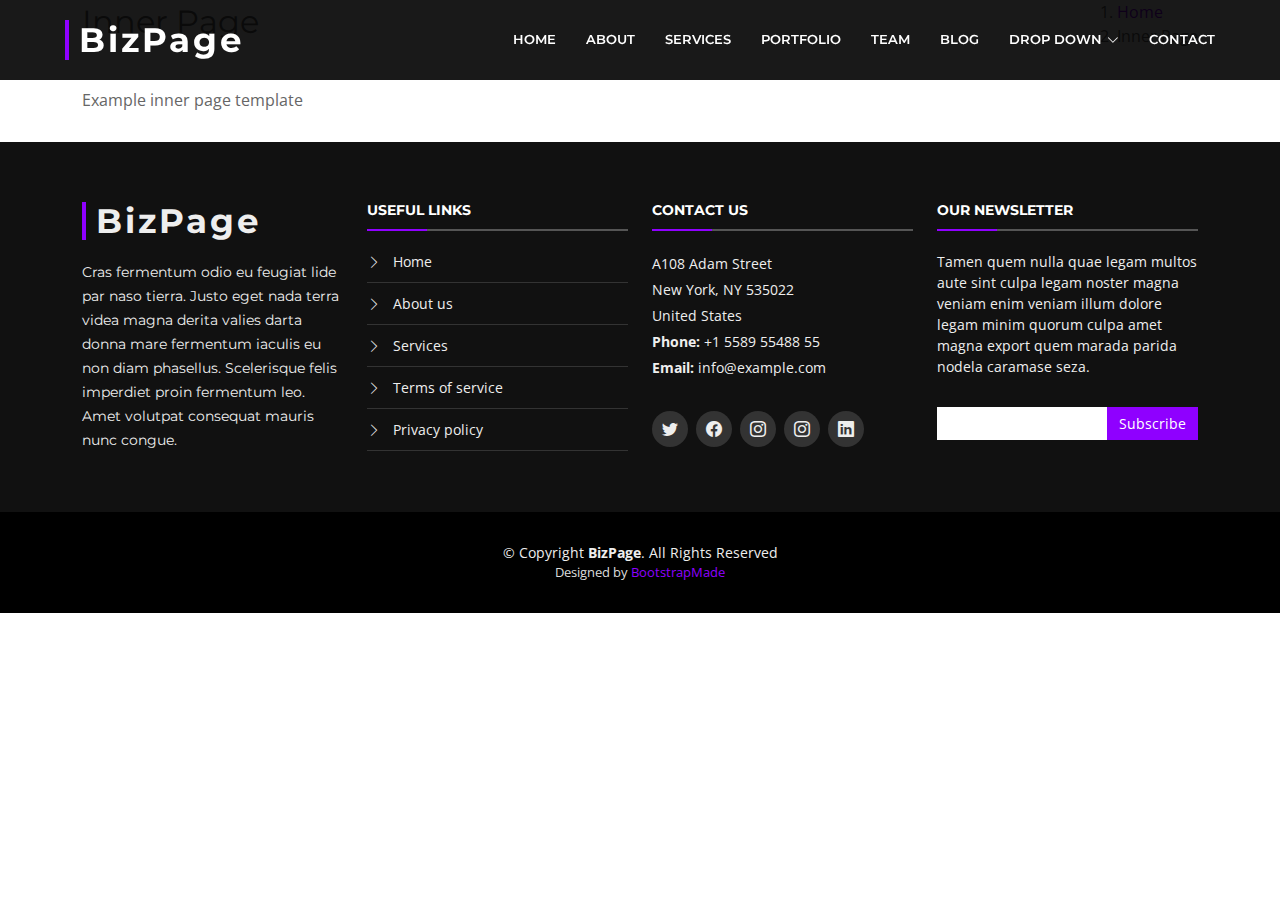
<file: school_canteen/inner-page.html>
<!DOCTYPE html>
<html lang="en">

<head>
  <meta charset="utf-8">
  <meta content="width=device-width, initial-scale=1.0" name="viewport">

  <title>Inner Page - BizPage Bootstrap Template</title>
  <meta content="" name="description">
  <meta content="" name="keywords">

  <!-- Favicons -->
  <link href="assets/img/favicon.png" rel="icon">
  <link href="assets/img/apple-touch-icon.png" rel="apple-touch-icon">

  <!-- Google Fonts -->
  <link href="https://fonts.googleapis.com/css?family=Open+Sans:300,300i,400,400i,700,700i|Montserrat:300,400,500,700" rel="stylesheet">

  <!-- Vendor CSS Files -->
  <link href="assets/vendor/animate.css/animate.min.css" rel="stylesheet">
  <link href="assets/vendor/aos/aos.css" rel="stylesheet">
  <link href="assets/vendor/bootstrap/css/bootstrap.min.css" rel="stylesheet">
  <link href="assets/vendor/bootstrap-icons/bootstrap-icons.css" rel="stylesheet">
  <link href="assets/vendor/glightbox/css/glightbox.min.css" rel="stylesheet">
  <link href="assets/vendor/swiper/swiper-bundle.min.css" rel="stylesheet">

  <!-- Template Main CSS File -->
  <link href="assets/css/style.css" rel="stylesheet">

  <!-- =======================================================
  * Template Name: BizPage - v5.11.0
  * Template URL: https://bootstrapmade.com/bizpage-bootstrap-business-template/
  * Author: BootstrapMade.com
  * License: https://bootstrapmade.com/license/
  ======================================================== -->
</head>

<body>

  <!-- ======= Header ======= -->
  <header id="header" class="fixed-top d-flex align-items-center ">
    <div class="container-fluid">

      <div class="row justify-content-center align-items-center">
        <div class="col-xl-11 d-flex align-items-center justify-content-between">
          <h1 class="logo"><a href="index.html">BizPage</a></h1>
          <!-- Uncomment below if you prefer to use an image logo -->
          <!-- <a href="index.html" class="logo"><img src="assets/img/logo.png" alt="" class="img-fluid"></a>-->

          <nav id="navbar" class="navbar">
            <ul>
              <li><a class="nav-link scrollto " href="#hero">Home</a></li>
              <li><a class="nav-link scrollto" href="#about">About</a></li>
              <li><a class="nav-link scrollto" href="#services">Services</a></li>
              <li><a class="nav-link scrollto " href="#portfolio">Portfolio</a></li>
              <li><a class="nav-link scrollto" href="#team">Team</a></li>
              <li><a class="nav-link  " href="blog.html">Blog</a></li>
              <li class="dropdown"><a href="#"><span>Drop Down</span> <i class="bi bi-chevron-down"></i></a>
                <ul>
                  <li><a href="#">Drop Down 1</a></li>
                  <li class="dropdown"><a href="#"><span>Deep Drop Down</span> <i class="bi bi-chevron-right"></i></a>
                    <ul>
                      <li><a href="#">Deep Drop Down 1</a></li>
                      <li><a href="#">Deep Drop Down 2</a></li>
                      <li><a href="#">Deep Drop Down 3</a></li>
                      <li><a href="#">Deep Drop Down 4</a></li>
                      <li><a href="#">Deep Drop Down 5</a></li>
                    </ul>
                  </li>
                  <li><a href="#">Drop Down 2</a></li>
                  <li><a href="#">Drop Down 3</a></li>
                  <li><a href="#">Drop Down 4</a></li>
                </ul>
              </li>
              <li><a class="nav-link scrollto" href="#contact">Contact</a></li>
            </ul>
            <i class="bi bi-list mobile-nav-toggle"></i>
          </nav><!-- .navbar -->
        </div>
      </div>

    </div>
  </header><!-- End Header -->

  <main id="main">

    <!-- ======= Breadcrumbs Section ======= -->
    <section class="breadcrumbs">
      <div class="container">

        <div class="d-flex justify-content-between align-items-center">
          <h2>Inner Page</h2>
          <ol>
            <li><a href="index.html">Home</a></li>
            <li>Inner Page</li>
          </ol>
        </div>

      </div>
    </section><!-- End Breadcrumbs Section -->

    <section class="inner-page mt-4">
      <div class="container">
        <p>
          Example inner page template
        </p>
      </div>
    </section>

  </main><!-- End #main -->

  <!-- ======= Footer ======= -->
  <footer id="footer">
    <div class="footer-top">
      <div class="container">
        <div class="row">

          <div class="col-lg-3 col-md-6 footer-info">
            <h3>BizPage</h3>
            <p>Cras fermentum odio eu feugiat lide par naso tierra. Justo eget nada terra videa magna derita valies darta donna mare fermentum iaculis eu non diam phasellus. Scelerisque felis imperdiet proin fermentum leo. Amet volutpat consequat mauris nunc congue.</p>
          </div>

          <div class="col-lg-3 col-md-6 footer-links">
            <h4>Useful Links</h4>
            <ul>
              <li><i class="bi bi-chevron-right"></i> <a href="#">Home</a></li>
              <li><i class="bi bi-chevron-right"></i> <a href="#">About us</a></li>
              <li><i class="bi bi-chevron-right"></i> <a href="#">Services</a></li>
              <li><i class="bi bi-chevron-right"></i> <a href="#">Terms of service</a></li>
              <li><i class="bi bi-chevron-right"></i> <a href="#">Privacy policy</a></li>
            </ul>
          </div>

          <div class="col-lg-3 col-md-6 footer-contact">
            <h4>Contact Us</h4>
            <p>
              A108 Adam Street <br>
              New York, NY 535022<br>
              United States <br>
              <strong>Phone:</strong> +1 5589 55488 55<br>
              <strong>Email:</strong> info@example.com<br>
            </p>

            <div class="social-links">
              <a href="#" class="twitter"><i class="bi bi-twitter"></i></a>
              <a href="#" class="facebook"><i class="bi bi-facebook"></i></a>
              <a href="#" class="instagram"><i class="bi bi-instagram"></i></a>
              <a href="#" class="instagram"><i class="bi bi-instagram"></i></a>
              <a href="#" class="linkedin"><i class="bi bi-linkedin"></i></a>
            </div>

          </div>

          <div class="col-lg-3 col-md-6 footer-newsletter">
            <h4>Our Newsletter</h4>
            <p>Tamen quem nulla quae legam multos aute sint culpa legam noster magna veniam enim veniam illum dolore legam minim quorum culpa amet magna export quem marada parida nodela caramase seza.</p>
            <form action="" method="post">
              <input type="email" name="email"><input type="submit" value="Subscribe">
            </form>
          </div>

        </div>
      </div>
    </div>

    <div class="container">
      <div class="copyright">
        &copy; Copyright <strong>BizPage</strong>. All Rights Reserved
      </div>
      <div class="credits">
        <!--
        All the links in the footer should remain intact.
        You can delete the links only if you purchased the pro version.
        Licensing information: https://bootstrapmade.com/license/
        Purchase the pro version with working PHP/AJAX contact form: https://bootstrapmade.com/buy/?theme=BizPage
      -->
        Designed by <a href="https://bootstrapmade.com/">BootstrapMade</a>
      </div>
    </div>
  </footer><!-- End Footer -->

  <a href="#" class="back-to-top d-flex align-items-center justify-content-center"><i class="bi bi-arrow-up-short"></i></a>
  <!-- Uncomment below i you want to use a preloader -->
  <!-- <div id="preloader"></div> -->

  <!-- Vendor JS Files -->
  <script src="assets/vendor/purecounter/purecounter_vanilla.js"></script>
  <script src="assets/vendor/aos/aos.js"></script>
  <script src="assets/vendor/bootstrap/js/bootstrap.bundle.min.js"></script>
  <script src="assets/vendor/glightbox/js/glightbox.min.js"></script>
  <script src="assets/vendor/isotope-layout/isotope.pkgd.min.js"></script>
  <script src="assets/vendor/swiper/swiper-bundle.min.js"></script>
  <script src="assets/vendor/waypoints/noframework.waypoints.js"></script>
  <script src="assets/vendor/php-email-form/validate.js"></script>

  <!-- Template Main JS File -->
  <script src="assets/js/main.js"></script>

</body>

</html>
</file>
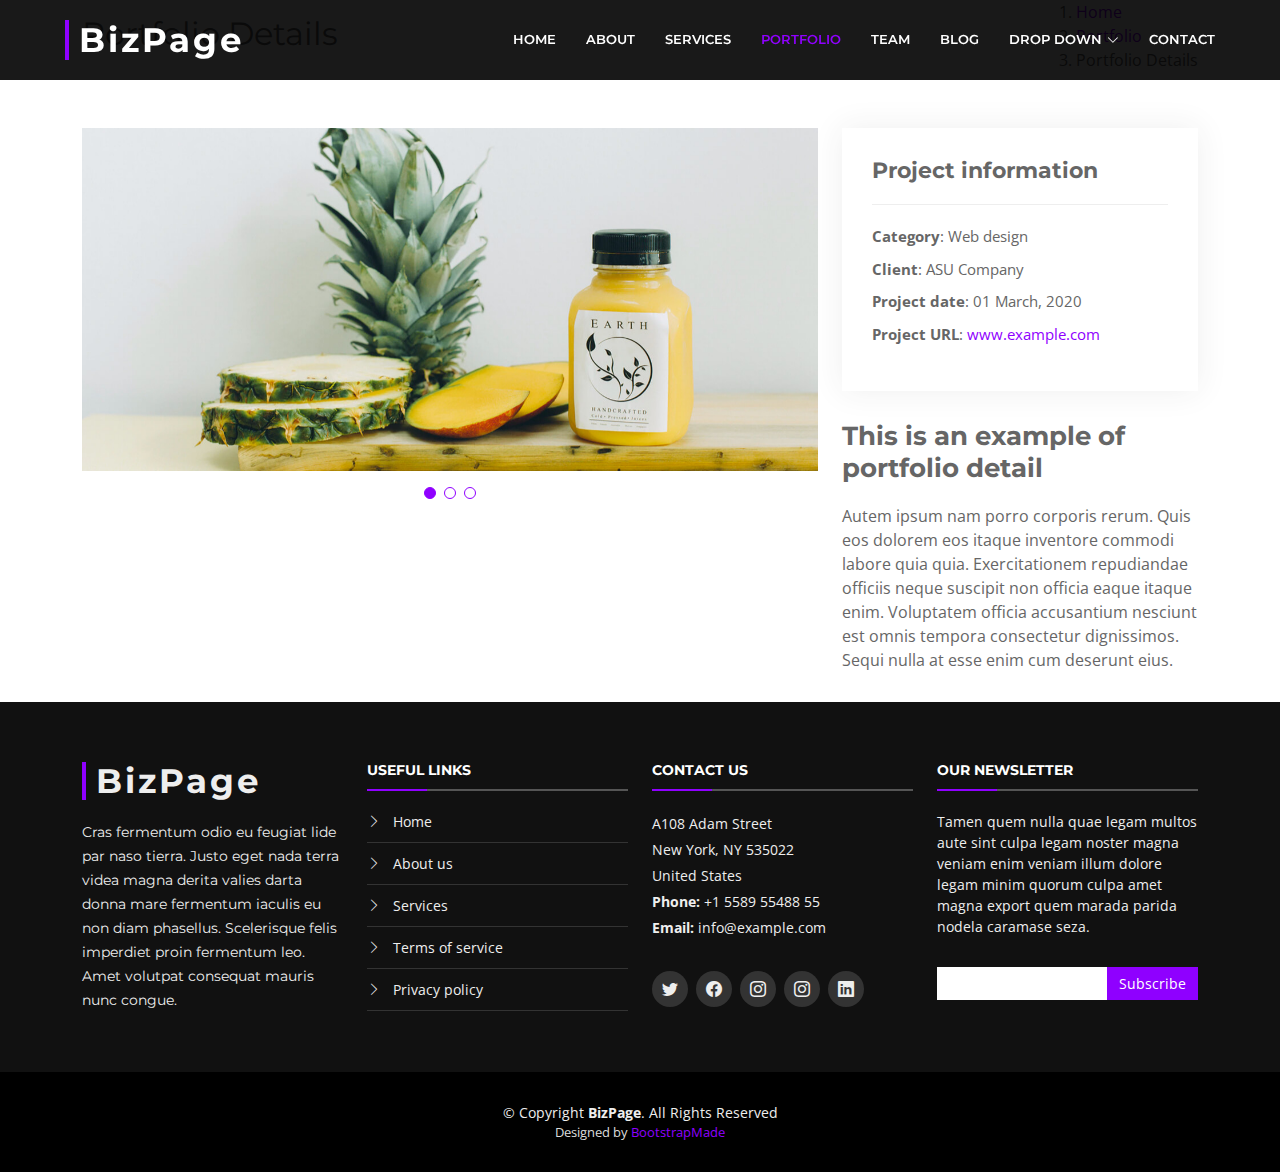
<file: school_canteen/portfolio-details.html>
<!DOCTYPE html>
<html lang="en">

<head>
  <meta charset="utf-8">
  <meta content="width=device-width, initial-scale=1.0" name="viewport">

  <title>Portfolio Details - BizPage Bootstrap Template</title>
  <meta content="" name="description">
  <meta content="" name="keywords">

  <!-- Favicons -->
  <link href="assets/img/favicon.png" rel="icon">
  <link href="assets/img/apple-touch-icon.png" rel="apple-touch-icon">

  <!-- Google Fonts -->
  <link href="https://fonts.googleapis.com/css?family=Open+Sans:300,300i,400,400i,700,700i|Montserrat:300,400,500,700" rel="stylesheet">

  <!-- Vendor CSS Files -->
  <link href="assets/vendor/animate.css/animate.min.css" rel="stylesheet">
  <link href="assets/vendor/aos/aos.css" rel="stylesheet">
  <link href="assets/vendor/bootstrap/css/bootstrap.min.css" rel="stylesheet">
  <link href="assets/vendor/bootstrap-icons/bootstrap-icons.css" rel="stylesheet">
  <link href="assets/vendor/glightbox/css/glightbox.min.css" rel="stylesheet">
  <link href="assets/vendor/swiper/swiper-bundle.min.css" rel="stylesheet">

  <!-- Template Main CSS File -->
  <link href="assets/css/style.css" rel="stylesheet">

  <!-- =======================================================
  * Template Name: BizPage - v5.11.0
  * Template URL: https://bootstrapmade.com/bizpage-bootstrap-business-template/
  * Author: BootstrapMade.com
  * License: https://bootstrapmade.com/license/
  ======================================================== -->
</head>

<body>

  <!-- ======= Header ======= -->
  <header id="header" class="fixed-top d-flex align-items-center ">
    <div class="container-fluid">

      <div class="row justify-content-center align-items-center">
        <div class="col-xl-11 d-flex align-items-center justify-content-between">
          <h1 class="logo"><a href="index.html">BizPage</a></h1>
          <!-- Uncomment below if you prefer to use an image logo -->
          <!-- <a href="index.html" class="logo"><img src="assets/img/logo.png" alt="" class="img-fluid"></a>-->

          <nav id="navbar" class="navbar">
            <ul>
              <li><a class="nav-link scrollto " href="#hero">Home</a></li>
              <li><a class="nav-link scrollto" href="#about">About</a></li>
              <li><a class="nav-link scrollto" href="#services">Services</a></li>
              <li><a class="nav-link scrollto active" href="#portfolio">Portfolio</a></li>
              <li><a class="nav-link scrollto" href="#team">Team</a></li>
              <li><a class="nav-link  " href="blog.html">Blog</a></li>
              <li class="dropdown"><a href="#"><span>Drop Down</span> <i class="bi bi-chevron-down"></i></a>
                <ul>
                  <li><a href="#">Drop Down 1</a></li>
                  <li class="dropdown"><a href="#"><span>Deep Drop Down</span> <i class="bi bi-chevron-right"></i></a>
                    <ul>
                      <li><a href="#">Deep Drop Down 1</a></li>
                      <li><a href="#">Deep Drop Down 2</a></li>
                      <li><a href="#">Deep Drop Down 3</a></li>
                      <li><a href="#">Deep Drop Down 4</a></li>
                      <li><a href="#">Deep Drop Down 5</a></li>
                    </ul>
                  </li>
                  <li><a href="#">Drop Down 2</a></li>
                  <li><a href="#">Drop Down 3</a></li>
                  <li><a href="#">Drop Down 4</a></li>
                </ul>
              </li>
              <li><a class="nav-link scrollto" href="#contact">Contact</a></li>
            </ul>
            <i class="bi bi-list mobile-nav-toggle"></i>
          </nav><!-- .navbar -->
        </div>
      </div>

    </div>
  </header><!-- End Header -->

  <main id="main">

    <!-- ======= Breadcrumbs Section ======= -->
    <section class="breadcrumbs">
      <div class="container">

        <div class="d-flex justify-content-between align-items-center">
          <h2>Portfolio Details</h2>
          <ol>
            <li><a href="index.html">Home</a></li>
            <li><a href="portfolio.html">Portfolio</a></li>
            <li>Portfolio Details</li>
          </ol>
        </div>

      </div>
    </section><!-- Breadcrumbs Section -->

    <!-- ======= Portfolio Details Section ======= -->
    <section id="portfolio-details" class="portfolio-details">
      <div class="container">

        <div class="row gy-4">

          <div class="col-lg-8">
            <div class="portfolio-details-slider swiper">
              <div class="swiper-wrapper align-items-center">

                <div class="swiper-slide">
                  <img src="assets/img/portfolio/portfolio-details-1.jpg" alt="">
                </div>

                <div class="swiper-slide">
                  <img src="assets/img/portfolio/portfolio-details-2.jpg" alt="">
                </div>

                <div class="swiper-slide">
                  <img src="assets/img/portfolio/portfolio-details-3.jpg" alt="">
                </div>

              </div>
              <div class="swiper-pagination"></div>
            </div>
          </div>

          <div class="col-lg-4">
            <div class="portfolio-info">
              <h3>Project information</h3>
              <ul>
                <li><strong>Category</strong>: Web design</li>
                <li><strong>Client</strong>: ASU Company</li>
                <li><strong>Project date</strong>: 01 March, 2020</li>
                <li><strong>Project URL</strong>: <a href="#">www.example.com</a></li>
              </ul>
            </div>
            <div class="portfolio-description">
              <h2>This is an example of portfolio detail</h2>
              <p>
                Autem ipsum nam porro corporis rerum. Quis eos dolorem eos itaque inventore commodi labore quia quia. Exercitationem repudiandae officiis neque suscipit non officia eaque itaque enim. Voluptatem officia accusantium nesciunt est omnis tempora consectetur dignissimos. Sequi nulla at esse enim cum deserunt eius.
              </p>
            </div>
          </div>

        </div>

      </div>
    </section><!-- End Portfolio Details Section -->

  </main><!-- End #main -->

  <!-- ======= Footer ======= -->
  <footer id="footer">
    <div class="footer-top">
      <div class="container">
        <div class="row">

          <div class="col-lg-3 col-md-6 footer-info">
            <h3>BizPage</h3>
            <p>Cras fermentum odio eu feugiat lide par naso tierra. Justo eget nada terra videa magna derita valies darta donna mare fermentum iaculis eu non diam phasellus. Scelerisque felis imperdiet proin fermentum leo. Amet volutpat consequat mauris nunc congue.</p>
          </div>

          <div class="col-lg-3 col-md-6 footer-links">
            <h4>Useful Links</h4>
            <ul>
              <li><i class="bi bi-chevron-right"></i> <a href="#">Home</a></li>
              <li><i class="bi bi-chevron-right"></i> <a href="#">About us</a></li>
              <li><i class="bi bi-chevron-right"></i> <a href="#">Services</a></li>
              <li><i class="bi bi-chevron-right"></i> <a href="#">Terms of service</a></li>
              <li><i class="bi bi-chevron-right"></i> <a href="#">Privacy policy</a></li>
            </ul>
          </div>

          <div class="col-lg-3 col-md-6 footer-contact">
            <h4>Contact Us</h4>
            <p>
              A108 Adam Street <br>
              New York, NY 535022<br>
              United States <br>
              <strong>Phone:</strong> +1 5589 55488 55<br>
              <strong>Email:</strong> info@example.com<br>
            </p>

            <div class="social-links">
              <a href="#" class="twitter"><i class="bi bi-twitter"></i></a>
              <a href="#" class="facebook"><i class="bi bi-facebook"></i></a>
              <a href="#" class="instagram"><i class="bi bi-instagram"></i></a>
              <a href="#" class="instagram"><i class="bi bi-instagram"></i></a>
              <a href="#" class="linkedin"><i class="bi bi-linkedin"></i></a>
            </div>

          </div>

          <div class="col-lg-3 col-md-6 footer-newsletter">
            <h4>Our Newsletter</h4>
            <p>Tamen quem nulla quae legam multos aute sint culpa legam noster magna veniam enim veniam illum dolore legam minim quorum culpa amet magna export quem marada parida nodela caramase seza.</p>
            <form action="" method="post">
              <input type="email" name="email"><input type="submit" value="Subscribe">
            </form>
          </div>

        </div>
      </div>
    </div>

    <div class="container">
      <div class="copyright">
        &copy; Copyright <strong>BizPage</strong>. All Rights Reserved
      </div>
      <div class="credits">
        <!--
        All the links in the footer should remain intact.
        You can delete the links only if you purchased the pro version.
        Licensing information: https://bootstrapmade.com/license/
        Purchase the pro version with working PHP/AJAX contact form: https://bootstrapmade.com/buy/?theme=BizPage
      -->
        Designed by <a href="https://bootstrapmade.com/">BootstrapMade</a>
      </div>
    </div>
  </footer><!-- End Footer -->

  <a href="#" class="back-to-top d-flex align-items-center justify-content-center"><i class="bi bi-arrow-up-short"></i></a>
  <!-- Uncomment below i you want to use a preloader -->
  <!-- <div id="preloader"></div> -->

  <!-- Vendor JS Files -->
  <script src="assets/vendor/purecounter/purecounter_vanilla.js"></script>
  <script src="assets/vendor/aos/aos.js"></script>
  <script src="assets/vendor/bootstrap/js/bootstrap.bundle.min.js"></script>
  <script src="assets/vendor/glightbox/js/glightbox.min.js"></script>
  <script src="assets/vendor/isotope-layout/isotope.pkgd.min.js"></script>
  <script src="assets/vendor/swiper/swiper-bundle.min.js"></script>
  <script src="assets/vendor/waypoints/noframework.waypoints.js"></script>
  <script src="assets/vendor/php-email-form/validate.js"></script>

  <!-- Template Main JS File -->
  <script src="assets/js/main.js"></script>

</body>

</html>
</file>
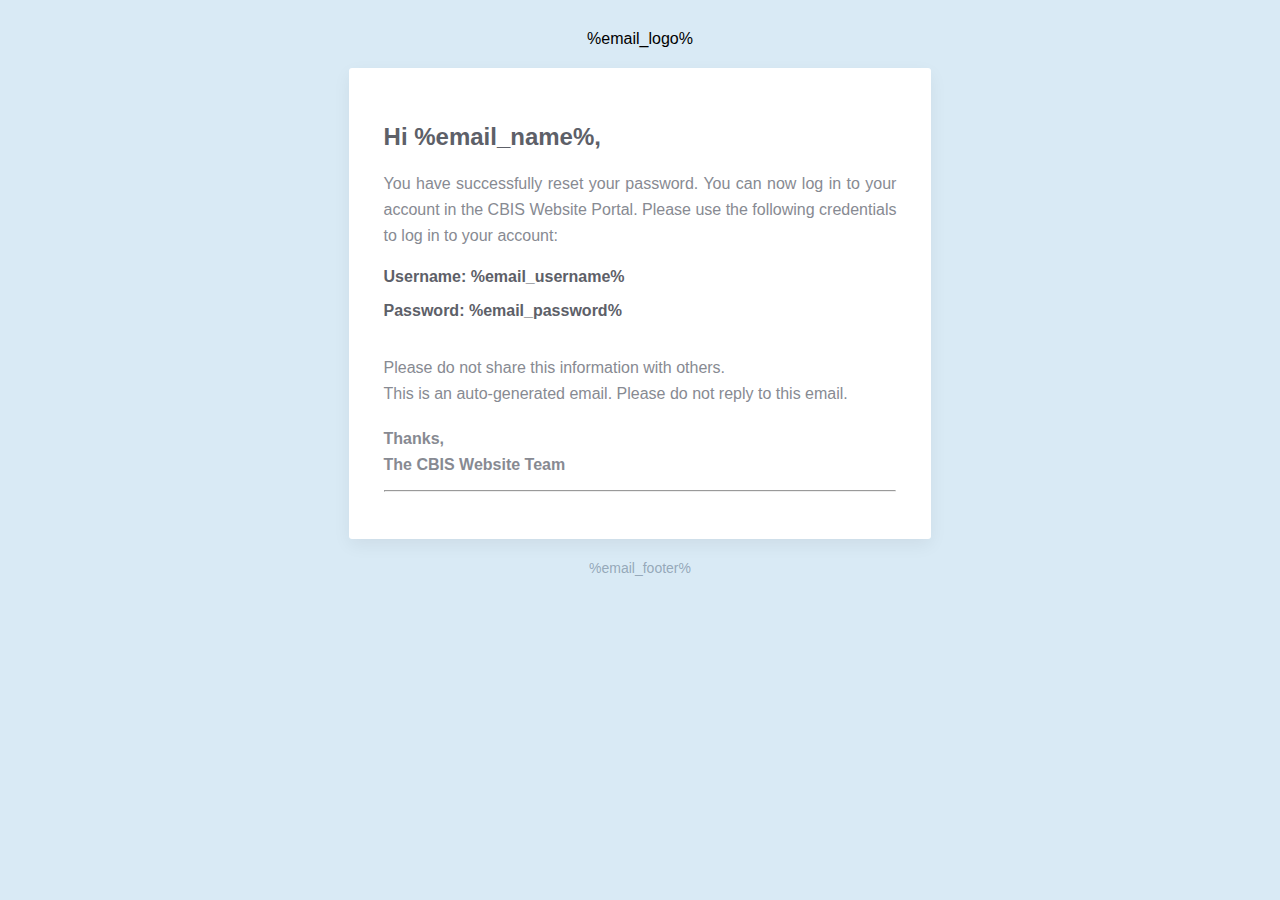
<file: teacher_login/template_mail/reset_account.html>
<!doctype html>
<html lang="en-US">

<head>
    <meta content="text/html; charset=utf-8" http-equiv="Content-Type" />
</head>

<body marginheight="0" topmargin="0" marginwidth="0" style="margin: 0px; background-color: #D9EAF5;" leftmargin="0">
    <!--100% body table-->
    <table cellspacing="0" border="0" cellpadding="0" width="100%" bgcolor="#D9EAF5"
        style="@import url('https://fonts.googleapis.com/css2?family=Montserrat:wght@100;200;300;400;500;600;700;800;900&display=swap');font-family: 'Montserrat', sans-serif;">
        <tr>
            <td>
                <table style="background-color: #D9EAF5; max-width:670px;  margin:0 auto; padding: auto;" width="100%"
                    border="0" align="center" cellpadding="0" cellspacing="0">
                    <tr>
                        <td style="height:30px;">&nbsp;</td>
                    </tr>
                    <tr>
                        <td style="text-align:center;">
                            %email_logo%
                        </td>
                    </tr>
                    <tr>
                        <td style="height:20px;">&nbsp;</td>
                    </tr>
                    <tr>
                        <td>
                            <table width="87%" border="0" align="center" cellpadding="0" cellspacing="0"
                                style="max-width:670px;background:#fff; border-radius:3px; text-align:center;-webkit-box-shadow:0 6px 18px 0 rgba(0,0,0,.06);-moz-box-shadow:0 6px 18px 0 rgba(0,0,0,.06);box-shadow:0 6px 18px 0 rgba(0,0,0,.06);">
                                <tr>
                                    <td style="padding:35px;">
                                        <h2 style="color:#5d6068;font-weight:700;text-align:left">Hi %email_name%,</h2>
                                        <p
                                            style="color:#878a92;margin:.4em 0 1.1875em;font-size:16px;line-height:1.625; text-align: justify;">
                                            You have successfully reset your password. You can now log in to your account in the CBIS Website Portal. Please use the following credentials to log in to your account:
                                        </p>
                                        <p style="color:#5d6068;text-align:left;font-size: 16px;"><strong>Username: %email_username%</strong></p>
                                        <p style="color:#5d6068;text-align:left;font-size: 16px;"><strong>Password: %email_password%</strong></p>
                                        <p style="color:#878a92;margin: 2.1875em 0 .0;font-size:16px;line-height:1.625;text-align:justify">
                                            Please do not share this information with others.
                                        </p>
                                        <p style="color:#878a92;margin: 0 0 .4em;font-size:16px;line-height:1.625; text-align: justify;">
                                            This is an auto-generated email. Please do not reply to this email.
                                        </p>
                                        <p style="color:#878a92;margin:1.1875em 0 .4em;font-size:16px;line-height:1.625;text-align: left;">
                                            <strong>Thanks, <br>The CBIS Website Team</strong>
                                        </p>
                                        <hr style="margin-top: 12px; margin-bottom: 12px;">
                                    </td>
                                </tr>

                            </table>
                        </td>
                    <tr>
                        <td style="height:20px;">&nbsp;</td>
                    </tr>
                    <tr>
                        <td style="text-align:center;">
                            <p style="font-size:14px; color:rgba(124, 144, 163, 0.741); line-height:18px; margin:0 0 0;">
                                %email_footer%
                            </p>
                        </td>
                    </tr>
                    <tr>
                        <td style="height:20px;">&nbsp;</td>
                    </tr>
                </table>
            </td>
        </tr>
    </table>
</body>

</html>
</file>
<file: school_canteen/assets/css/style.css>
/**
* Template Name: BizPage - v5.11.0
* Template URL: https://bootstrapmade.com/bizpage-bootstrap-business-template/
* Author: BootstrapMade.com
* License: https://bootstrapmade.com/license/
*/

/*--------------------------------------------------------------
# General
--------------------------------------------------------------*/
body {
  background: #fff;
  color: #666666;
  font-family: "Open Sans", sans-serif;
}

a {
  color: #8f00ff;
  transition: 0.5s;
  text-decoration: none;
}

a:hover,
a:active,
a:focus {
  color: #18d36e;
  outline: none;
  text-decoration: none;
}

p {
  padding: 0;
  margin: 0 0 30px 0;
}

h1,
h2,
h3,
h4,
h5,
h6 {
  font-family: "Montserrat", sans-serif;
  font-weight: 400;
  margin: 0 0 20px 0;
  padding: 0;
}

/*--------------------------------------------------------------
# Back to top button
--------------------------------------------------------------*/
.back-to-top {
  position: fixed;
  visibility: hidden;
  opacity: 0;
  right: 15px;
  bottom: 15px;
  z-index: 996;
  background: #8f00ff;
  width: 40px;
  height: 40px;
  border-radius: 50px;
  transition: all 0.4s;
}

.back-to-top i {
  font-size: 28px;
  color: #fff;
  line-height: 0;
}

.back-to-top:hover {
  background: #2ce782;
  color: #fff;
}

.back-to-top.active {
  visibility: visible;
  opacity: 1;
}

/* Prelaoder */
#preloader {
  position: fixed;
  top: 0;
  left: 0;
  right: 0;
  bottom: 0;
  z-index: 9999;
  overflow: hidden;
  background: #fff;
}

#preloader:before {
  content: "";
  position: fixed;
  top: calc(50% - 30px);
  left: calc(50% - 30px);
  border: 6px solid #f2f2f2;
  border-top: 6px solid #8f00ff;
  border-radius: 50%;
  width: 60px;
  height: 60px;
  -webkit-animation: animate-preloader 1s linear infinite;
  animation: animate-preloader 1s linear infinite;
}

@-webkit-keyframes animate-preloader {
  0% {
    transform: rotate(0deg);
  }

  100% {
    transform: rotate(360deg);
  }
}

@keyframes animate-preloader {
  0% {
    transform: rotate(0deg);
  }

  100% {
    transform: rotate(360deg);
  }
}

/*--------------------------------------------------------------
# Header
--------------------------------------------------------------*/
#header {
  transition: all 0.5s;
  z-index: 997;
  background: rgba(0, 0, 0, 0.9);
  height: 80px;
}

#header.header-transparent {
  background: transparent;
}

#header.header-scrolled {
  background: rgba(0, 0, 0, 0.9);
  height: 60px;
}

#header .logo {
  font-size: 34px;
  margin: 0;
  padding: 0;
  font-family: "Montserrat", sans-serif;
  font-weight: 700;
  letter-spacing: 3px;
  padding-left: 10px;
  border-left: 4px solid #8f00ff;
}

#header .logo a {
  color: #fff;
}

#header .logo img {
  max-height: 40px;
}

@media (max-width: 992px) {
  #header .logo {
    font-size: 28px;
  }
}

/*--------------------------------------------------------------
# Navigation Menu
--------------------------------------------------------------*/
/**
* Desktop Navigation 
*/
.navbar {
  padding: 0;
}

.navbar ul {
  margin: 0;
  padding: 0;
  display: flex;
  list-style: none;
  align-items: center;
}

.navbar li {
  position: relative;
}

.navbar a,
.navbar a:focus {
  display: flex;
  align-items: center;
  justify-content: space-between;
  padding: 10px 0 10px 30px;
  font-family: "Montserrat", sans-serif;
  font-size: 13px;
  font-weight: 600;
  color: #fff;
  white-space: nowrap;
  text-transform: uppercase;
  transition: 0.3s;
}

.navbar a i,
.navbar a:focus i {
  font-size: 12px;
  line-height: 0;
  margin-left: 5px;
}

.navbar a:hover,
.navbar .active,
.navbar .active:focus,
.navbar li:hover>a {
  color: #8f00ff;
}

.navbar .dropdown ul {
  display: block;
  position: absolute;
  left: 14px;
  top: calc(100% + 30px);
  margin: 0;
  padding: 10px 0;
  z-index: 99;
  opacity: 0;
  visibility: hidden;
  background: #fff;
  box-shadow: 0px 0px 30px rgba(127, 137, 161, 0.25);
  transition: 0.3s;
}

.navbar .dropdown ul li {
  min-width: 200px;
}

.navbar .dropdown ul a {
  padding: 10px 20px;
  text-transform: none;
  color: #666666;
}

.navbar .dropdown ul a i {
  font-size: 12px;
}

.navbar .dropdown ul a:hover,
.navbar .dropdown ul .active:hover,
.navbar .dropdown ul li:hover>a {
  color: #8f00ff;
}

.navbar .dropdown:hover>ul {
  opacity: 1;
  top: 100%;
  visibility: visible;
}

.navbar .dropdown .dropdown ul {
  top: 0;
  left: calc(100% - 30px);
  visibility: hidden;
}

.navbar .dropdown .dropdown:hover>ul {
  opacity: 1;
  top: 0;
  left: 100%;
  visibility: visible;
}

@media (max-width: 1366px) {
  .navbar .dropdown .dropdown ul {
    left: -90%;
  }

  .navbar .dropdown .dropdown:hover>ul {
    left: -100%;
  }
}

/**
* Mobile Navigation 
*/
.mobile-nav-toggle {
  color: #fff;
  font-size: 28px;
  cursor: pointer;
  display: none;
  line-height: 0;
  transition: 0.5s;
}

@media (max-width: 991px) {
  .mobile-nav-toggle {
    display: block;
  }

  .navbar ul {
    display: none;
  }
}

.navbar-mobile {
  position: fixed;
  overflow: hidden;
  top: 0;
  right: 0;
  left: 0;
  bottom: 0;
  background: rgba(26, 26, 26, 0.9);
  transition: 0.3s;
  z-index: 999;
}

.navbar-mobile .mobile-nav-toggle {
  position: absolute;
  top: 15px;
  right: 15px;
}

.navbar-mobile ul {
  display: block;
  position: absolute;
  top: 55px;
  right: 15px;
  bottom: 15px;
  left: 15px;
  padding: 10px 0;
  background-color: #fff;
  overflow-y: auto;
  transition: 0.3s;
}

.navbar-mobile a,
.navbar-mobile a:focus {
  padding: 10px 20px;
  font-size: 15px;
  color: #333333;
}

.navbar-mobile a:hover,
.navbar-mobile .active,
.navbar-mobile li:hover>a {
  color: #8f00ff;
}

.navbar-mobile .getstarted,
.navbar-mobile .getstarted:focus {
  margin: 15px;
}

.navbar-mobile .dropdown ul {
  position: static;
  display: none;
  margin: 10px 20px;
  padding: 10px 0;
  z-index: 99;
  opacity: 1;
  visibility: visible;
  background: #fff;
  box-shadow: 0px 0px 30px rgba(127, 137, 161, 0.25);
}

.navbar-mobile .dropdown ul li {
  min-width: 200px;
}

.navbar-mobile .dropdown ul a {
  padding: 10px 20px;
}

.navbar-mobile .dropdown ul a i {
  font-size: 12px;
}

.navbar-mobile .dropdown ul a:hover,
.navbar-mobile .dropdown ul .active:hover,
.navbar-mobile .dropdown ul li:hover>a {
  color: #8f00ff;
}

.navbar-mobile .dropdown>.dropdown-active {
  display: block;
}

/*--------------------------------------------------------------
# Hero Section
--------------------------------------------------------------*/
#hero {
  width: 100%;
  height: 100vh;
  background: #000;
  overflow: hidden;
  position: relative;
}

@media (max-height: 500px) {
  #hero {
    height: 150vh;
  }
}

#hero .carousel,
#hero .carousel-inner,
#hero .carousel-item,
#hero .carousel-item::before {
  position: absolute;
  top: 0;
  right: 0;
  left: 0;
  bottom: 0;
}

#hero .carousel-item {
  background-size: cover;
  background-position: center;
  background-repeat: no-repeat;
}

#hero .carousel-item::before {
  content: "";
  background-color: rgba(0, 0, 0, 0.7);
}

#hero .carousel-container {
  display: flex;
  justify-content: center;
  align-items: center;
  position: absolute;
  bottom: 0;
  top: 70px;
  left: 50px;
  right: 50px;
}

#hero .container {
  text-align: center;
}

#hero h2 {
  color: #fff;
  margin-bottom: 30px;
  font-size: 28px;
  font-weight: 700;
}

@media (max-width: 768px) {
  #hero h2 {
    font-size: 28px;
  }
}

#hero p {
  width: 80%;
  margin: 0 auto 30px auto;
  color: #fff;
}

@media (min-width: 1024px) {
  #hero p {
    width: 60%;
  }
}

#hero .carousel-fade {
  overflow: hidden;
}

#hero .carousel-fade .carousel-inner .carousel-item {
  transition-property: opacity;
}

#hero .carousel-fade .carousel-inner .carousel-item,
#hero .carousel-fade .carousel-inner .active.carousel-item-start,
#hero .carousel-fade .carousel-inner .active.carousel-item-end {
  opacity: 0;
}

#hero .carousel-fade .carousel-inner .active,
#hero .carousel-fade .carousel-inner .carousel-item-next.carousel-item-start,
#hero .carousel-fade .carousel-inner .carousel-item-prev.carousel-item-end {
  opacity: 1;
  transition: 0.5s;
}

#hero .carousel-fade .carousel-inner .carousel-item-next,
#hero .carousel-fade .carousel-inner .carousel-item-prev,
#hero .carousel-fade .carousel-inner .active.carousel-item-start,
#hero .carousel-fade .carousel-inner .active.carousel-item-end {
  left: 0;
  transform: translate3d(0, 0, 0);
}

#hero .carousel-control-prev,
#hero .carousel-control-next {
  width: 10%;
}

@media (min-width: 1024px) {

  #hero .carousel-control-prev,
  #hero .carousel-control-next {
    width: 5%;
  }
}

#hero .carousel-control-next-icon,
#hero .carousel-control-prev-icon {
  background: none;
  font-size: 32px;
  line-height: 1;
}

#hero .carousel-indicators li {
  cursor: pointer;
}

#hero .btn-get-started {
  font-family: "Montserrat", sans-serif;
  font-weight: 500;
  font-size: 16px;
  letter-spacing: 1px;
  display: inline-block;
  padding: 8px 32px;
  border-radius: 50px;
  transition: 0.5s;
  margin: 10px;
  color: #fff;
  background: #8f00ff;
}

#hero .btn-get-started:hover {
  background: #fff;
  color: #8f00ff;
}

/*--------------------------------------------------------------
# Sections
--------------------------------------------------------------*/
section {
  overflow: hidden;
}

/* Sections Header
--------------------------------*/
.section-header h3 {
  font-size: 32px;
  color: #111;
  text-transform: uppercase;
  text-align: center;
  font-weight: 700;
  position: relative;
  padding-bottom: 15px;
}

.section-header h3::before {
  content: "";
  position: absolute;
  display: block;
  width: 120px;
  height: 1px;
  background: #ddd;
  bottom: 1px;
  left: calc(50% - 60px);
}

.section-header h3::after {
  content: "";
  position: absolute;
  display: block;
  width: 40px;
  height: 3px;
  background: #8f00ff;
  bottom: 0;
  left: calc(50% - 20px);
}

.section-header p {
  text-align: center;
  padding-bottom: 30px;
  color: #333;
}

/* Section with background
--------------------------------*/
.section-bg {
  background: #f7f7f7;
}

/* Featured Services Section
--------------------------------*/
#featured-services {
  background: #000;
}

#featured-services .box {
  padding: 30px 20px;
}

#featured-services .box-bg {
  background-image: linear-gradient(0deg, #000000 0%, #242323 50%, #000000 100%);
}

#featured-services i {
  color: #8f00ff;
  font-size: 48px;
  display: inline-block;
  line-height: 1;
}

#featured-services h4 {
  font-weight: 400;
  margin: 15px 0;
  font-size: 18px;
}

#featured-services h4 a {
  color: #fff;
}

#featured-services h4 a:hover {
  color: #8f00ff;
}

#featured-services p {
  font-size: 14px;
  line-height: 24px;
  color: #fff;
  margin-bottom: 0;
}

/* Call To Action Section
--------------------------------*/
#call-to-action {
  background: linear-gradient(rgba(0, 142, 99, 0.1), rgba(0, 0, 0, 0.1)), url(../img/call-to-action-bg.jpg) fixed center center;
  background-size: cover;
  padding: 60px 0;
}

#call-to-action h3 {
  color: #fff;
  font-size: 28px;
  font-weight: 700;
}

#call-to-action p {
  color: #fff;
}

#call-to-action .cta-btn {
  font-family: "Montserrat", sans-serif;
  text-transform: uppercase;
  font-weight: 500;
  font-size: 16px;
  letter-spacing: 1px;
  display: inline-block;
  padding: 8px 28px;
  border-radius: 25px;
  transition: 0.5s;
  margin-top: 10px;
  border: 2px solid #fff;
  color: #fff;
}

#call-to-action .cta-btn:hover {
  background: #8f00ff;
  border: 2px solid #8f00ff;
}

/* Portfolio Section
--------------------------------*/
#portfolio {
  padding: 60px 0;
}

#portfolio #portfolio-flters {
  padding: 0;
  margin: 5px 0 35px 0;
  list-style: none;
  text-align: center;
}

#portfolio #portfolio-flters li {
  cursor: pointer;
  margin: 15px 15px 15px 0;
  display: inline-block;
  padding: 10px 20px;
  font-size: 12px;
  line-height: 20px;
  color: #666666;
  border-radius: 4px;
  text-transform: uppercase;
  background: #fff;
  margin-bottom: 5px;
  transition: all 0.3s ease-in-out;
}

#portfolio #portfolio-flters li:hover,
#portfolio #portfolio-flters li.filter-active {
  background: #8f00ff;
  color: #fff;
}

#portfolio #portfolio-flters li:last-child {
  margin-right: 0;
}

#portfolio .portfolio-wrap {
  box-shadow: 0px 2px 12px rgba(0, 0, 0, 0.08);
  transition: 0.3s;
}

#portfolio .portfolio-wrap:hover {
  box-shadow: 0px 4px 14px rgba(0, 0, 0, 0.16);
}

#portfolio .portfolio-item {
  position: relative;
  height: 360px;
  overflow: hidden;
}

#portfolio .portfolio-item figure {
  background: #000;
  overflow: hidden;
  height: 240px;
  position: relative;
  border-radius: 4px 4px 0 0;
  margin: 0;
}

#portfolio .portfolio-item figure:hover img {
  opacity: 0.4;
  transition: 0.3s;
}

#portfolio .portfolio-item figure .link-preview,
#portfolio .portfolio-item figure .link-details {
  position: absolute;
  display: inline-flex;
  align-items: center;
  justify-content: center;
  /* opacity: 0; */
  line-height: 1;
  text-align: center;
  /* background: #fff; */
  border-radius: 50%;
  transition: 0.2s linear;
}

/* #portfolio .portfolio-item figure .link-preview i,
#portfolio .portfolio-item figure .link-details i {
  font-size: 22px;
  color: #333;
  line-height: 0;
} */

/* #portfolio .portfolio-item figure .link-preview:hover,
#portfolio .portfolio-item figure .link-details:hover {
  background: #8f00ff;
}

#portfolio .portfolio-item figure .link-preview:hover i,
#portfolio .portfolio-item figure .link-details:hover i {
  color: #fff;
} */

#portfolio .portfolio-item figure .link-preview {
  left: calc(50% - 38px);
  top: calc(50% - 18px);
}

#portfolio .portfolio-item figure .link-details {
  right: calc(50% - 38px);
  top: calc(50% - 18px);
}

#portfolio .portfolio-item figure:hover .link-preview {
  opacity: 1;
  left: calc(50% - 44px);
}

#portfolio .portfolio-item figure:hover .link-details {
  opacity: 1;
  right: calc(50% - 44px);
}

#portfolio .portfolio-item .portfolio-info {
  background: #fff;
  text-align: center;
  padding: 40px;
  height: 100px;
  border-radius: 0 0 3px 3px;
}

#portfolio .portfolio-item .portfolio-info h4 {
  font-size: 18px;
  line-height: 1px;
  font-weight: 700;
  margin-bottom: 18px;
  padding-bottom: 0;
}

#portfolio .portfolio-item .portfolio-info h4 a {
  color: #333;
}

#portfolio .portfolio-item .portfolio-info h4 a:hover {
  color: #8f00ff;
}

#portfolio .portfolio-item .portfolio-info p {
  padding: 0;
  margin: 0;
  color: #b8b8b8;
  font-weight: 500;
  font-size: 14px;
  text-transform: uppercase;
}

/*--------------------------------------------------------------
# Portfolio Details
--------------------------------------------------------------*/
.portfolio-details {
  padding-top: 40px;
}

.portfolio-details .portfolio-details-slider img {
  width: 100%;
}

.portfolio-details .portfolio-details-slider .swiper-pagination {
  margin-top: 20px;
  position: relative;
}

.portfolio-details .portfolio-details-slider .swiper-pagination .swiper-pagination-bullet {
  width: 12px;
  height: 12px;
  background-color: #fff;
  opacity: 1;
  border: 1px solid #8f00ff;
}

.portfolio-details .portfolio-details-slider .swiper-pagination .swiper-pagination-bullet-active {
  background-color: #8f00ff;
}

.portfolio-details .portfolio-info {
  padding: 30px;
  box-shadow: 0px 0 30px rgba(51, 51, 51, 0.08);
}

.portfolio-details .portfolio-info h3 {
  font-size: 22px;
  font-weight: 700;
  margin-bottom: 20px;
  padding-bottom: 20px;
  border-bottom: 1px solid #eee;
}

.portfolio-details .portfolio-info ul {
  list-style: none;
  padding: 0;
  font-size: 15px;
}

.portfolio-details .portfolio-info ul li+li {
  margin-top: 10px;
}

.portfolio-details .portfolio-description {
  padding-top: 30px;
}

.portfolio-details .portfolio-description h2 {
  font-size: 26px;
  font-weight: 700;
  margin-bottom: 20px;
}

.portfolio-details .portfolio-description p {
  padding: 0;
}

/* Clients Section
--------------------------------*/
#clients {
  padding: 60px 0;
}

#clients img {
  opacity: 0.9;
  transition: 0.3s;
}

#clients img:hover {
  opacity: 1;
}

#clients .swiper-pagination {
  margin-top: 30px;
  position: relative;
}

#clients .swiper-pagination .swiper-pagination-bullet {
  width: 12px;
  height: 12px;
  background-color: #fff;
  opacity: 1;
  border: 1px solid #8f00ff;
}

#clients .swiper-pagination .swiper-pagination-bullet-active {
  background-color: #8f00ff;
}

/* Testimonials Section
--------------------------------*/
#testimonials {
  padding: 60px 0;
}

#testimonials .section-header {
  margin-bottom: 40px;
}

#testimonials .testimonials-carousel,
#testimonials .testimonials-slider {
  overflow: hidden;
}

#testimonials .testimonial-item {
  text-align: center;
}

#testimonials .testimonial-item .testimonial-img {
  width: 120px;
  border-radius: 50%;
  border: 4px solid #fff;
  margin: 0 auto;
}

#testimonials .testimonial-item h3 {
  font-size: 20px;
  font-weight: bold;
  margin: 10px 0 5px 0;
  color: #111;
}

#testimonials .testimonial-item h4 {
  font-size: 14px;
  color: #999;
  margin: 0 0 15px 0;
}

#testimonials .testimonial-item .quote-sign-left {
  margin-top: -15px;
  padding-right: 10px;
  display: inline-block;
  width: 37px;
}

#testimonials .testimonial-item .quote-sign-right {
  margin-bottom: -15px;
  padding-left: 10px;
  display: inline-block;
  max-width: 100%;
  width: 37px;
}

#testimonials .testimonial-item p {
  font-style: italic;
  margin: 0 auto 15px auto;
}

@media (min-width: 992px) {
  #testimonials .testimonial-item p {
    width: 80%;
  }
}

#testimonials .swiper-pagination {
  margin-top: 20px;
  position: relative;
}

#testimonials .swiper-pagination .swiper-pagination-bullet {
  width: 12px;
  height: 12px;
  background-color: #fff;
  opacity: 1;
  border: 1px solid #8f00ff;
}

#testimonials .swiper-pagination .swiper-pagination-bullet-active {
  background-color: #8f00ff;
}

/* Team Section
--------------------------------*/
#team {
  background: #fff;
  padding: 60px 0;
}

#team .member {
  text-align: center;
  margin-bottom: 20px;
  background: #000;
  position: relative;
}

#team .member .member-info {
  opacity: 0;
  display: flex;
  justify-content: center;
  align-items: center;
  position: absolute;
  bottom: 0;
  top: 0;
  left: 0;
  right: 0;
  transition: 0.2s;
}

#team .member .member-info-content {
  margin-top: -50px;
  transition: margin 0.2s;
}

#team .member:hover .member-info {
  background: rgba(0, 0, 0, 0.7);
  opacity: 1;
  transition: 0.4s;
}

#team .member:hover .member-info-content {
  margin-top: 0;
  transition: margin 0.4s;
}

#team .member h4 {
  font-weight: 700;
  margin-bottom: 2px;
  font-size: 18px;
  color: #fff;
}

#team .member span {
  font-style: italic;
  display: block;
  font-size: 13px;
  color: #fff;
}

#team .member .social {
  margin-top: 15px;
}

#team .member .social a {
  transition: none;
  color: #fff;
}

#team .member .social a:hover {
  color: #8f00ff;
}

#team .member .social i {
  font-size: 18px;
  margin: 0 2px;
}

/*--------------------------------------------------------------
# Footer
--------------------------------------------------------------*/
#footer {
  background: #000;
  padding: 0 0 30px 0;
  color: #eee;
  font-size: 14px;
}

#footer .footer-top {
  background: #111;
  padding: 60px 0 30px 0;
}

#footer .footer-top .footer-info {
  margin-bottom: 30px;
}

#footer .footer-top .footer-info h3 {
  font-size: 34px;
  margin: 0 0 20px 0;
  padding: 2px 0 2px 10px;
  line-height: 1;
  font-family: "Montserrat", sans-serif;
  font-weight: 700;
  letter-spacing: 3px;
  border-left: 4px solid #8f00ff;
}

#footer .footer-top .footer-info p {
  font-size: 14px;
  line-height: 24px;
  margin-bottom: 0;
  font-family: "Montserrat", sans-serif;
  color: #eee;
}

#footer .footer-top .social-links a {
  display: inline-block;
  background: #333;
  color: #eee;
  line-height: 1;
  margin-right: 4px;
  border-radius: 50%;
  width: 36px;
  height: 36px;
  transition: 0.3s;
  display: inline-flex;
  align-items: center;
  justify-content: center;
}

#footer .footer-top .social-links a i {
  line-height: 0;
  font-size: 16px;
}

#footer .footer-top .social-links a:hover {
  background: #8f00ff;
  color: #fff;
}

#footer .footer-top h4 {
  font-size: 14px;
  font-weight: bold;
  color: #fff;
  text-transform: uppercase;
  position: relative;
  padding-bottom: 12px;
}

#footer .footer-top h4::before,
#footer .footer-top h4::after {
  content: "";
  position: absolute;
  left: 0;
  bottom: 0;
  height: 2px;
}

#footer .footer-top h4::before {
  right: 0;
  background: #555;
}

#footer .footer-top h4::after {
  background: #8f00ff;
  width: 60px;
}

#footer .footer-top .footer-links {
  margin-bottom: 30px;
}

#footer .footer-top .footer-links ul {
  list-style: none;
  padding: 0;
  margin: 0;
}

#footer .footer-top .footer-links ul i {
  padding-right: 8px;
  color: #ddd;
}

#footer .footer-top .footer-links ul li {
  border-bottom: 1px solid #333;
  padding: 10px 0;
}

#footer .footer-top .footer-links ul li:first-child {
  padding-top: 0;
}

#footer .footer-top .footer-links ul a {
  color: #eee;
}

#footer .footer-top .footer-links ul a:hover {
  color: #8f00ff;
}

#footer .footer-top .footer-contact {
  margin-bottom: 30px;
}

#footer .footer-top .footer-contact p {
  line-height: 26px;
}

#footer .footer-top .footer-newsletter {
  margin-bottom: 30px;
}

#footer .footer-top .footer-newsletter input[type=email] {
  border: 0;
  padding: 6px 8px;
  width: 65%;
}

#footer .footer-top .footer-newsletter input[type=submit] {
  background: #8f00ff;
  border: 0;
  width: 35%;
  padding: 6px 0;
  text-align: center;
  color: #fff;
  transition: 0.3s;
  cursor: pointer;
}

#footer .footer-top .footer-newsletter input[type=submit]:hover {
  background: #13a456;
}

#footer .copyright {
  text-align: center;
  padding-top: 30px;
}

#footer .credits {
  text-align: center;
  font-size: 13px;
  color: #ddd;
}
</file>
